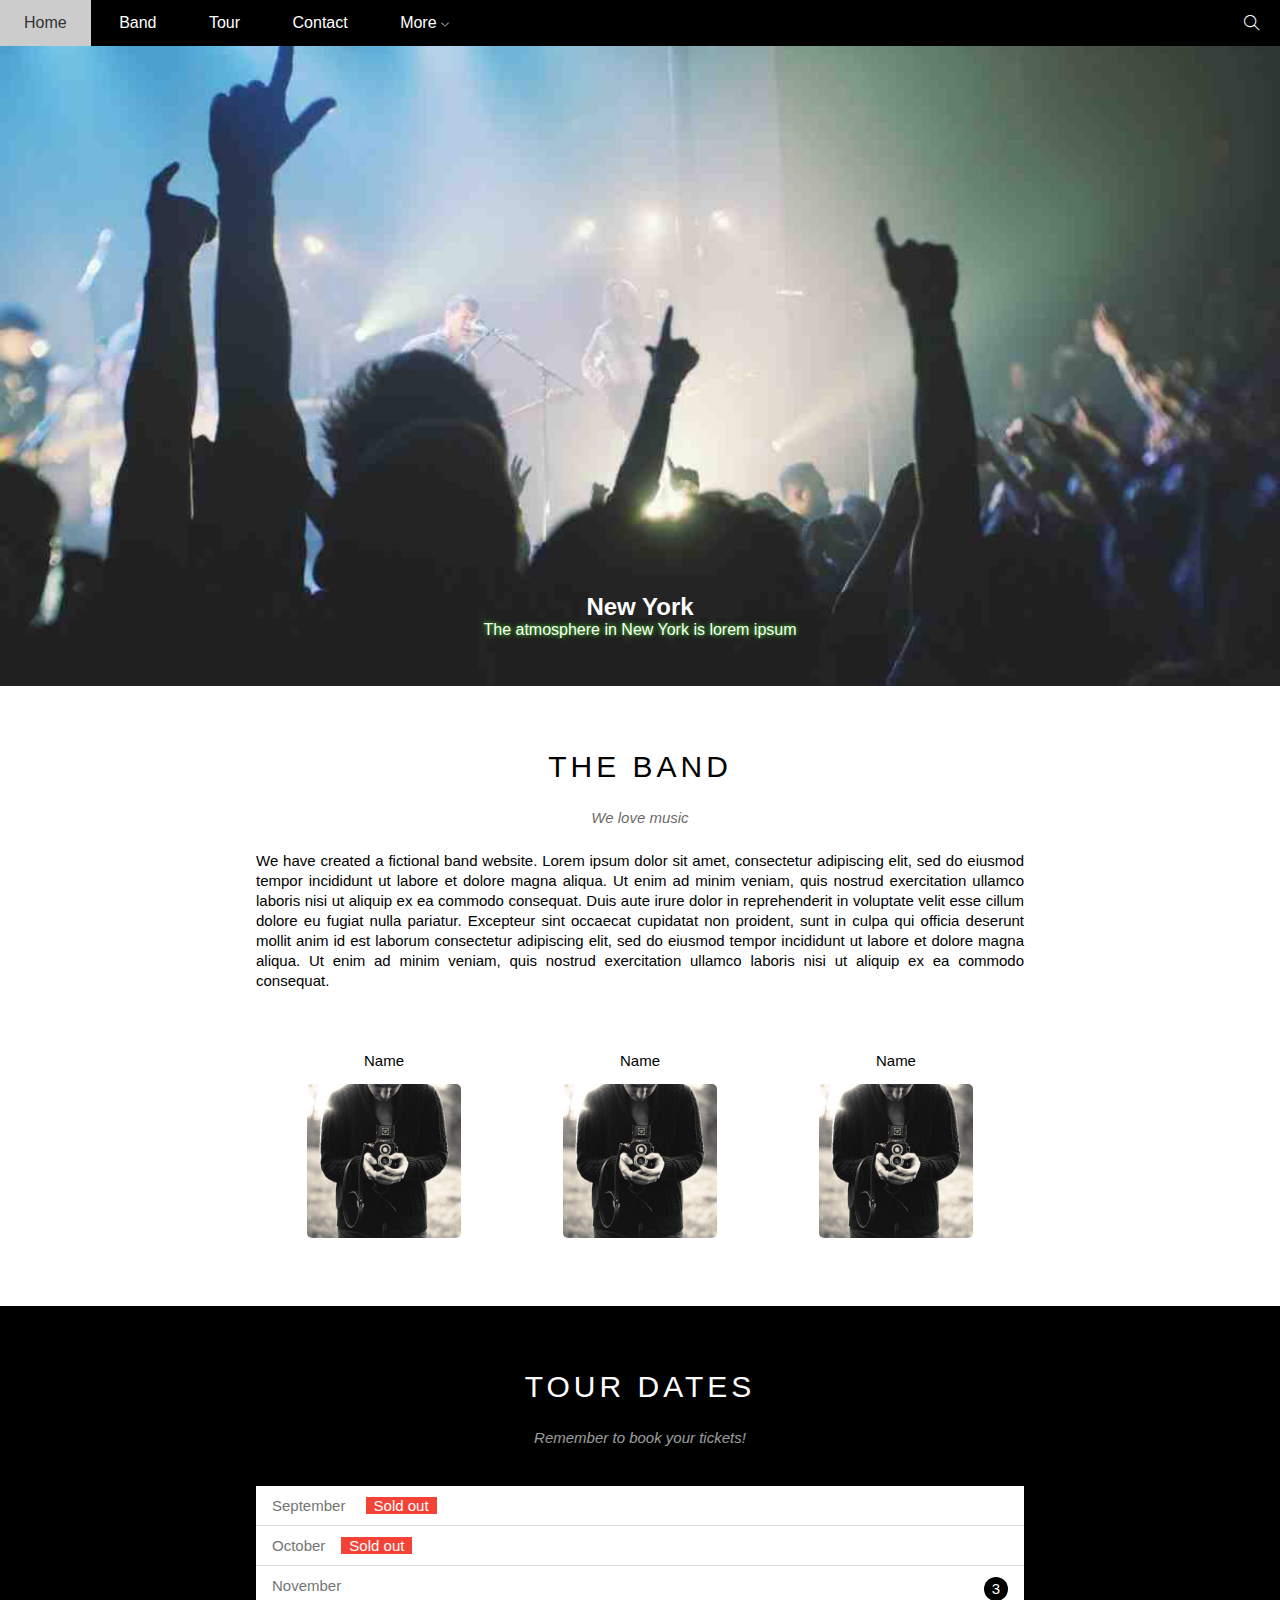
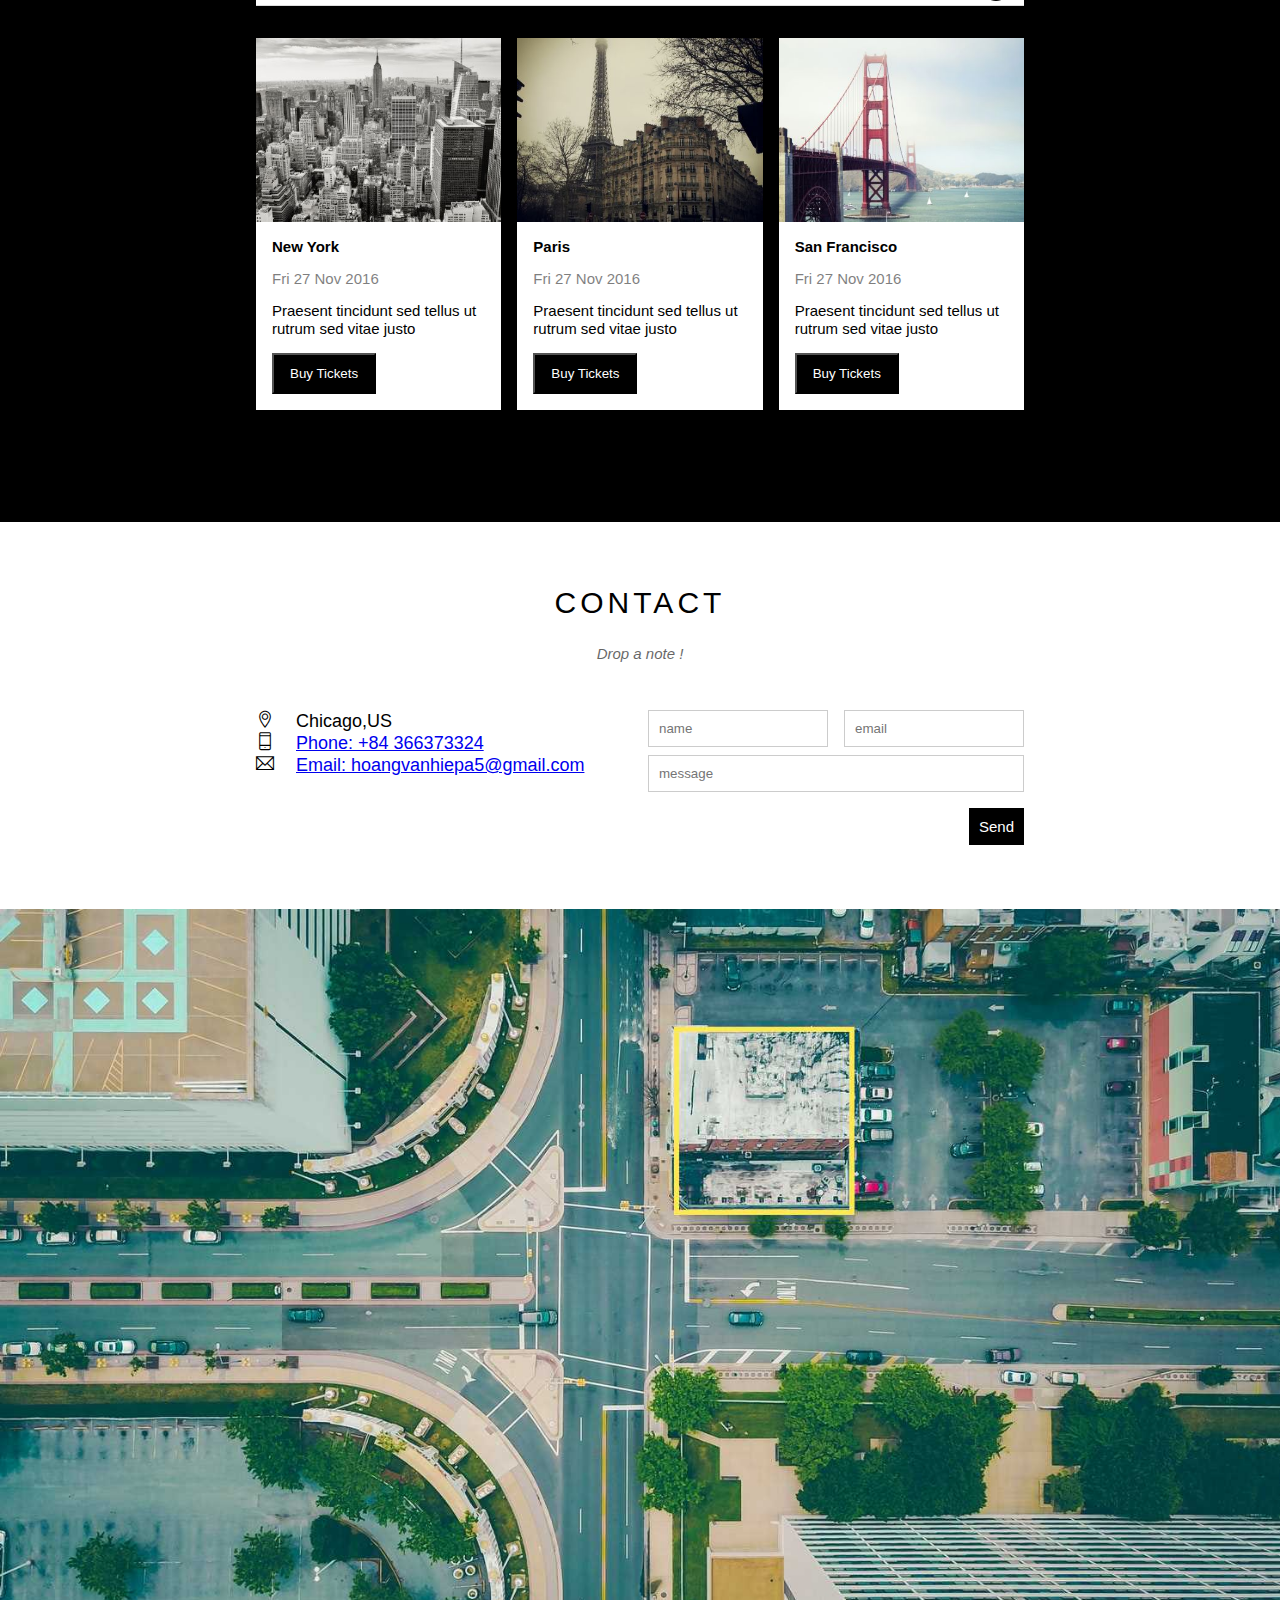
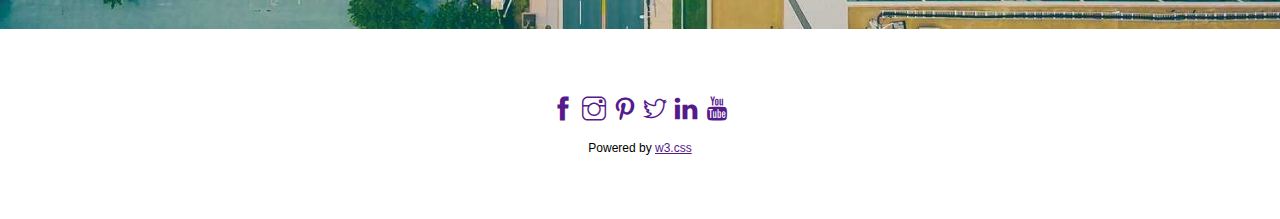
<file: index.html>
<!DOCTYPE html>
<html lang="en">
<head>
    <meta charset="UTF-8">
    <meta http-equiv="X-UA-Compatible" content="IE=edge">
    <meta name="viewport" content="width=device-width, initial-scale=1.0">
    <title>The Band</title>
    <link rel="stylesheet" href="assets/css/style.css">
    <link rel="stylesheet" href="assets/font/themify-icons/themify-icons.css">
    <link rel="icon" href="https://media.flaticon.com/dist/min/img/favicon.ico" type="image/x-icon" />
</head>
<body>
    <div id="main">
    
        <div id="header">
            <!-- Nav -->
            <ul id="nav">
                <li><a href="#">Home</a></li>
                <li><a href="#band">Band</a></li>
                <li><a href="#tour">Tour</a></li>
                <li><a href="#contact">Contact</a></li>
                <li>
                    <a href="#">
                        More
                        <i class="nav-arrow-down ti-angle-down"></i>

                    </a>
                    <ul class="subnav">
                        <li><a href="#">Merchandise</a></li>
                        <li><a href="#">Extras</a></li>
                        <li><a href="#">Media</a></li>
                    </ul>
                </li>
            </ul>
            <!-- End Nav -->
           
            <div class="search-btn">
                <i class="search-icon ti-search"></i>
            </div>
            <!-- Mobile menu -->
            <div id="mobile-menu" class="mobile-menu-btn">
                <i class="ti-menu"></i>
            </div>
           

        </div>

        <div id="slider">
            <div class="text-contain">
                <h2 class="text-heading">New York</h2>
                <p class="text-description">The atmosphere in New York is lorem ipsum</p>
                
            </div>
            

        </div>

        <div id="content" >
            <!-- About section -->
            <div class="content-section" id="band">
                <h2 class="section-heading">THE BAND</h2>
                <P class="section-sub-heading">We love music</P>
                <p class="about-text">We have created a fictional band website. Lorem ipsum dolor sit amet, consectetur adipiscing elit, sed do eiusmod tempor incididunt ut labore et dolore magna aliqua. Ut enim ad minim veniam, quis nostrud exercitation ullamco laboris nisi ut aliquip
                    ex ea commodo consequat. Duis aute irure dolor in reprehenderit in voluptate velit esse cillum dolore eu fugiat nulla pariatur. Excepteur sint occaecat cupidatat non proident, sunt in culpa qui officia deserunt mollit anim id est laborum consectetur
                    adipiscing elit, sed do eiusmod tempor incididunt ut labore et dolore magna aliqua. Ut enim ad minim veniam, quis nostrud exercitation ullamco laboris nisi ut aliquip ex ea commodo consequat.
                </p>
                <div class="member-list">
                    <div class="s-col-full col col-third text-center mt-32">
                        <p class="member-name">Name</p>
                        <img src="assets/img/member.jpg" alt="" class="member-img">
                    </div>
                    <div class="s-col-full col col-third text-center mt-32">
                        <p class="member-name">Name</p>
                        <img src="assets/img/member.jpg" alt="" class="member-img">
                    </div>
                    <div class="s-col-full col col-third text-center mt-32">
                        <p class="member-name">Name</p>
                        <img src="assets/img/member.jpg" alt="" class="member-img">
                    </div>  
                    <div class="clear"></div>
                </div>
            </div>
            <!-- Tour section -->
            <div class="tour-section" id="tour">
                <div class="content-section">
                    <h2 class="section-heading text-white">TOUR DATES</h2>
                    <P class="section-sub-heading text-white">Remember to book your tickets!</P>
                    <!-- Ticket -->
                    <ul class="tickets-list">
                        <li >September <span class="sold-out text-white">Sold out</span></li>
                        <li >October<span class="sold-out text-white">Sold out</span></li>
                        <li>November <span class="quantity">3</span></li>
                    </ul>
                    <!-- Places -->
                    <div class="row places-list">
                        <div class="col-third col mt-16 s-col-full">
                            <img src="assets/img/ny.jpg" alt="" class="place-img"> 
                            <div class="place-body">
                                <h3 class="place-heading">New York</h3>
                                <p class="place-time">Fri 27 Nov 2016</p>
                                <p class="place-description">Praesent tincidunt sed tellus ut rutrum sed vitae justo</p>
                                <button class="place-but-btn js-buy-ticket s-full-width">Buy Tickets</button>
                            </div>
                        </div>
                        <div class="col-third col mt-16 s-col-full">
                            <img src="assets/img/paris.jpg" alt="" class="place-img">
                            <div class="place-body">
                                <h3 class="place-heading">Paris</h3>
                                <p class="place-time">Fri 27 Nov 2016</p>
                                <p class="place-description">Praesent tincidunt sed tellus ut rutrum sed vitae justo</p>
                                <button class="place-but-btn js-buy-ticket s-full-width">Buy Tickets</button>
                            </div>
                        </div>
                        <div class="col-third col mt-16 s-col-full">
                            <img src="assets/img/sanfran.jpg" alt="" class="place-img">
                            <div class="place-body">
                                <h3 class="place-heading">San Francisco</h3>
                                <p class="place-time">Fri 27 Nov 2016</p>
                                <p class="place-description">Praesent tincidunt sed tellus ut rutrum sed vitae justo</p>
                                <button class="place-but-btn js-buy-ticket s-full-width">Buy Tickets</button>
                            </div>
                        </div>
                        <div class="clear"></div>
                    </div>
                    
                   
                </div>

            </div>
            <!-- Contact -->
            <div class="content-section" id="contact">
                <h2 class="section-heading">CONTACT</h2>
                <P class="section-sub-heading">Drop a note !</P>
                <div>
                    <div class="row contact-content">
                        <div class="col col-half contact-info s-col-full">
                            <p><i class="ti-location-pin"></i>Chicago,US</p>
                            <p><i class="ti-mobile"></i><a href="tel:+84 366373324">Phone: +84 366373324</a></p>
                            <p><i class="ti-email"></i><a href="mailto:hoangvanhiepa5@gmail.com">Email: hoangvanhiepa5@gmail.com</a></p>
                        </div>
                        <div class="col col-half contact-form s-col-full">
                            <form action="">
                                <div class="row ">
                                    <div class="col col-half s-col-full">
                                        <input type="text" class="form-control" placeholder="name" required>
                                    </div>
                                    <div class="col col-half s-col-full s-mt-8">
                                        <input type="email" class="form-control" placeholder="email" required>
                                    </div>
                                    <div class="clear"></div>
                                </div>
                                <div class="row mt-8">
                                    <div class="col col-full">
                                        <input type="text" class="form-control" placeholder="message" required>
                                    </div>
                                    <div class="clear"></div>
                                </div>
                                
                                <input type="submit" value="Send" class="form-submit-btn s-full-width mt-16" required>
                                <div class="clear"></div>
                            </form>
                            
                        </div>
                        <div class="clear"></div>
                    </div>

                </div>
            </div>
            <!-- map section-->
            <div class="map" >
                <img src="assets/img/map.jpg" alt="">
            </div>
            <!--  -->
       

        </div>

        <div id="footer">
            <div class="social-list">
                <a href=""><i class="ti-facebook"></i></a>
                <a href=""><i class="ti-instagram"></i></a>
                <a href=""><i class="ti-pinterest"></i></a>
                <a href=""><i class="ti-twitter"></i></a>
                <a href=""><i class="ti-linkedin"></i></a>
                <a href=""><i class="ti-youtube"></i></a>
            </div>
            <p class="copy-right">
                Powered by
                <a href="">w3.css</a>
            </p>
            
        </div>
    </div>
    <!-- GDien Buy Tickets -->
    <div class="modal js-modal">
        <div class="modal-container">
            <div class="modal-close">
                <i class="ti-close"></i>
            </div>
            <header class="modal-header">
                <i class="modal-heading-icon ti-bag"></i>
                Tickets
            </header>
            <div class="modal-body">
                <label for="ticket-quantity">
                    <i class="ti-shopping-cart"></i>
                    Tickets, $15 per person
                </label>
                <input id="ticket-quantity" type="text" class="modal-input" placeholder="How many?">
                <label for="ticket-email">
                    <i class="ti-user"></i>
                     Send to
                </label>
                <input  id="ticket-email" type="text" class="modal-input" placeholder="Enter email">
                <button id="buy-tickets">
                    
                    Pay
                    <i class="ti-check"></i>
                </button>

            </div>
            <footer class="modal-footer">
                <p class="modal-help">Need <a href="">help ?</a></p>
                <div class="clear"></div>
                
            </footer>

        </div>

    </div>
    <script>
        // queryselector all lay tat ca cac class co name
        const buyBtns =document.querySelectorAll('.js-buy-ticket')
        const modal=document.querySelector('.modal');
        const modalContainer=document.querySelector('.modal-container');
        const modalClose=document.querySelector('.modal-close');
        function showBuyTickets(){
            modal.classList.add('open');

        }
        for(const buyBtn of buyBtns){
            buyBtn.addEventListener('click',showBuyTickets)
        }
        function closeBuyTickets(){
            modal.classList.remove('open');
             
                

        }
      
        modalClose.addEventListener('click',closeBuyTickets);
        modal.addEventListener('click',closeBuyTickets);
        modalContainer.addEventListener('click',function(event){
            event.stopPropagation();


        })
        // RESPONSIVE MOBILE

        // đóng mở mobile menu
        var header =document.getElementById('header');
        var  mobileMenu =document.getElementById('mobile-menu');
        var headerHeight=header.clientHeight;
        mobileMenu.onclick=function(){
            var isClose=header.clientHeight === headerHeight;
            if(isClose){
                header.style.height='auto'

            }else{
                header.style.height=null
            }

        }
        // tự động đóng khi chọn menu
        var menuItems=document.querySelectorAll('#nav li a[href*="#"]');
        for (let i = 0; i < menuItems.length; i++) {
           var menuItem=menuItems[i];
         
           
           menuItem.onclick=function(){
            var isParentMenu=this.nextElementSibling &&this.nextElementSibling.classList.contains('subnav');
            if(isParentMenu){
                event.preventDefault();

            }else{
                header.style.height=null
            }
           
           }

            
        }
      


        
    </script>
    
</body>
</html>
</file>
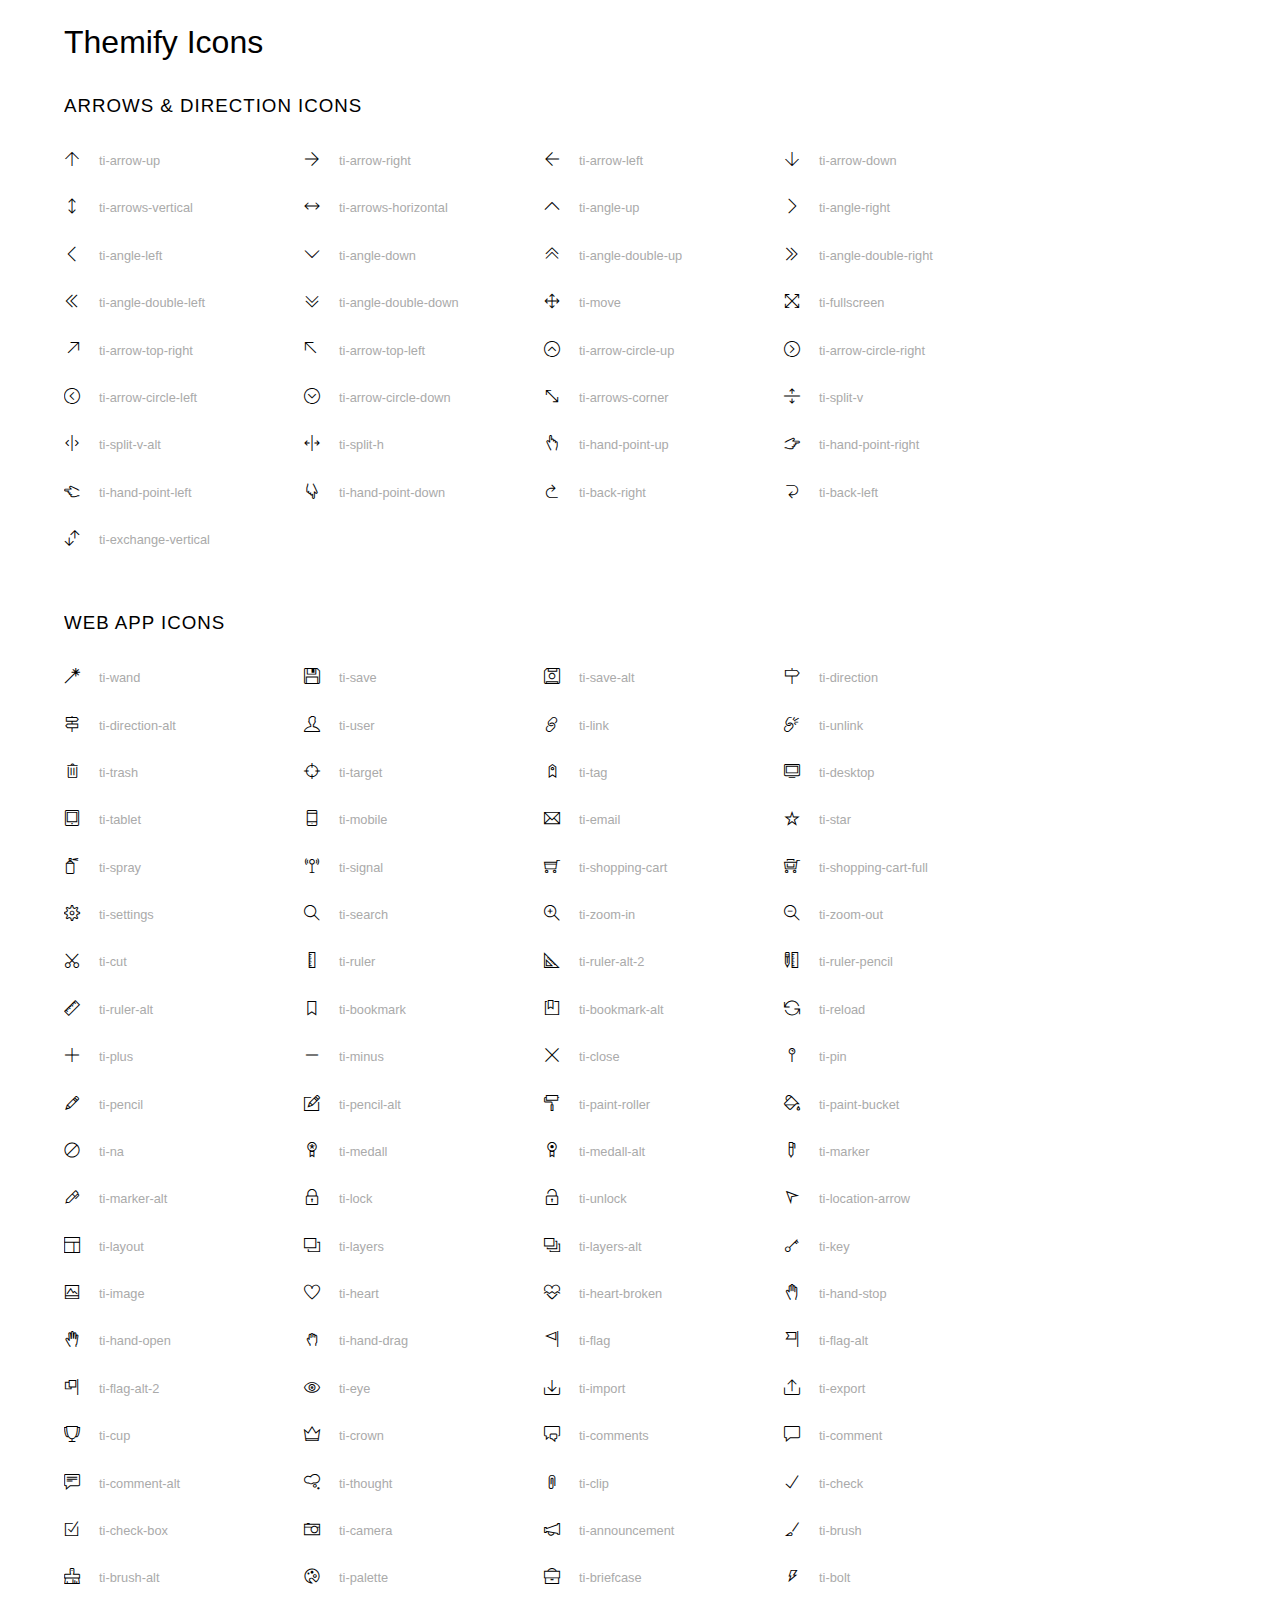
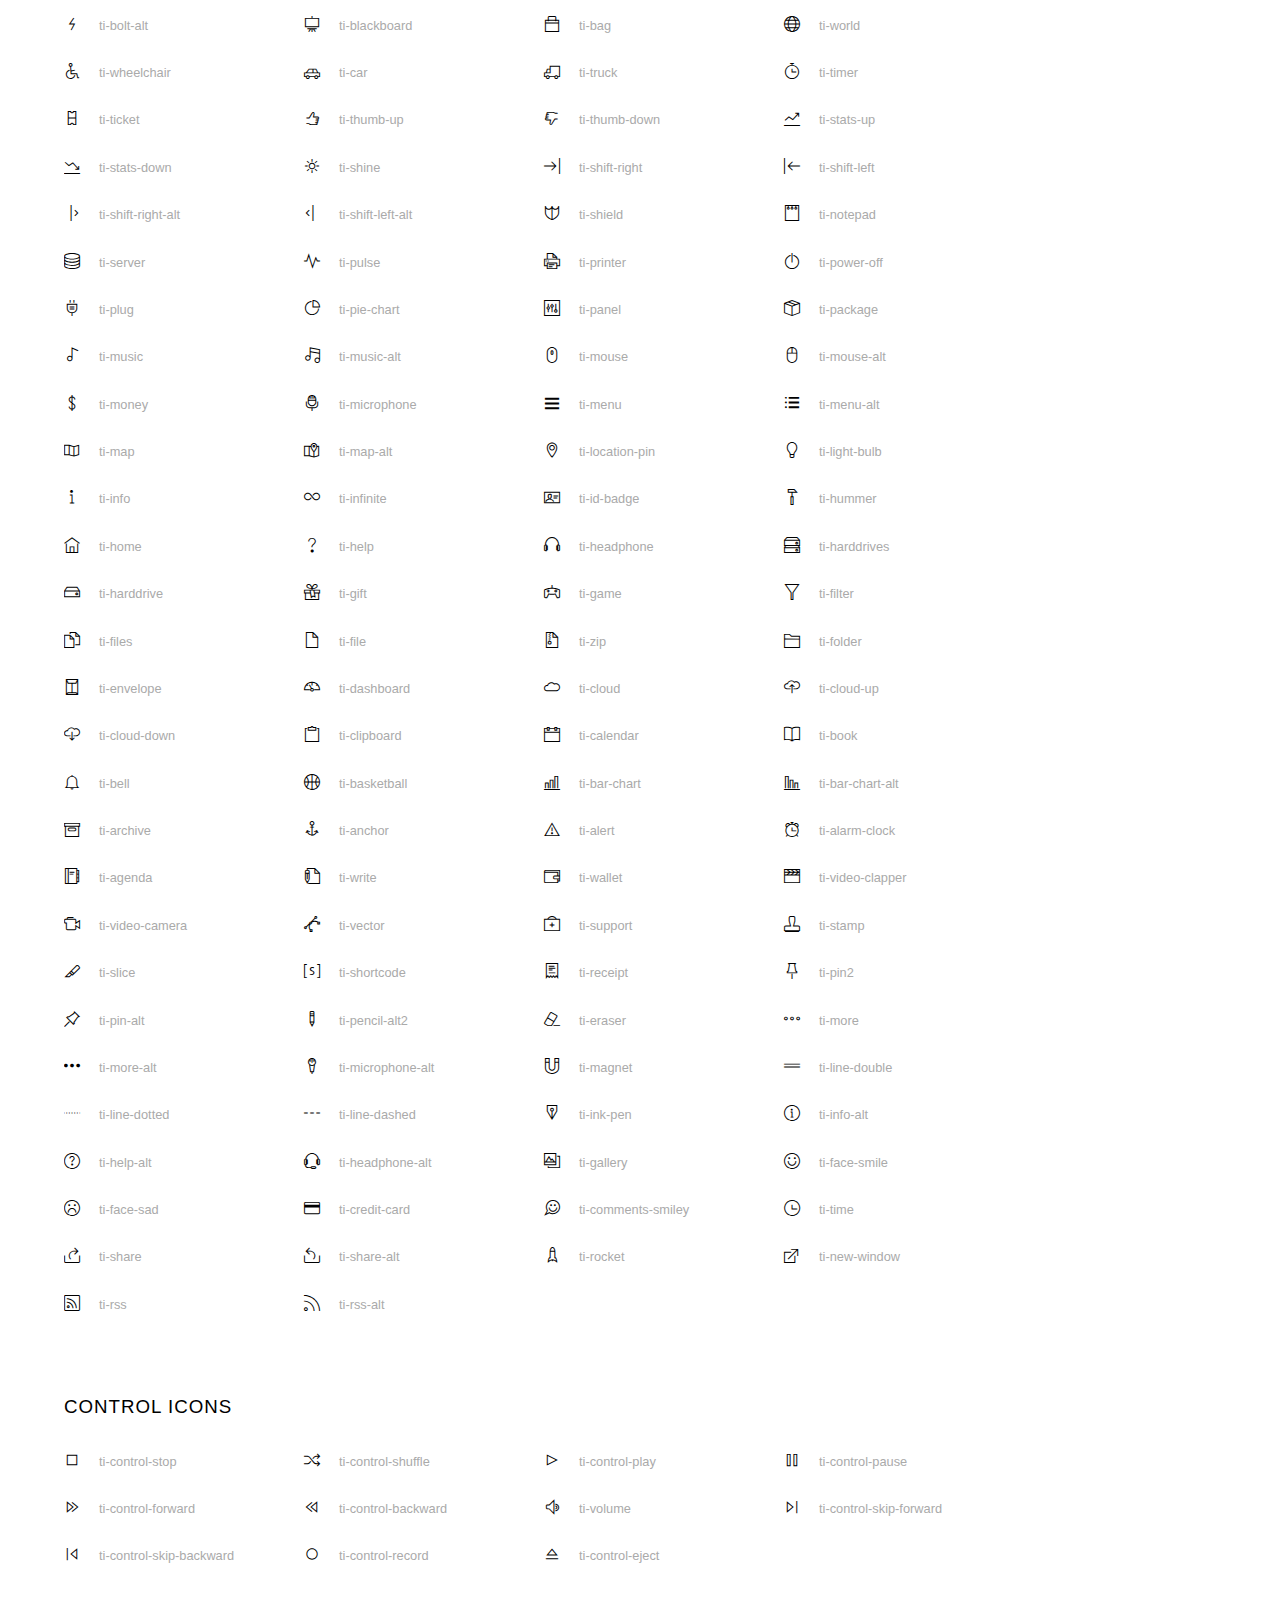
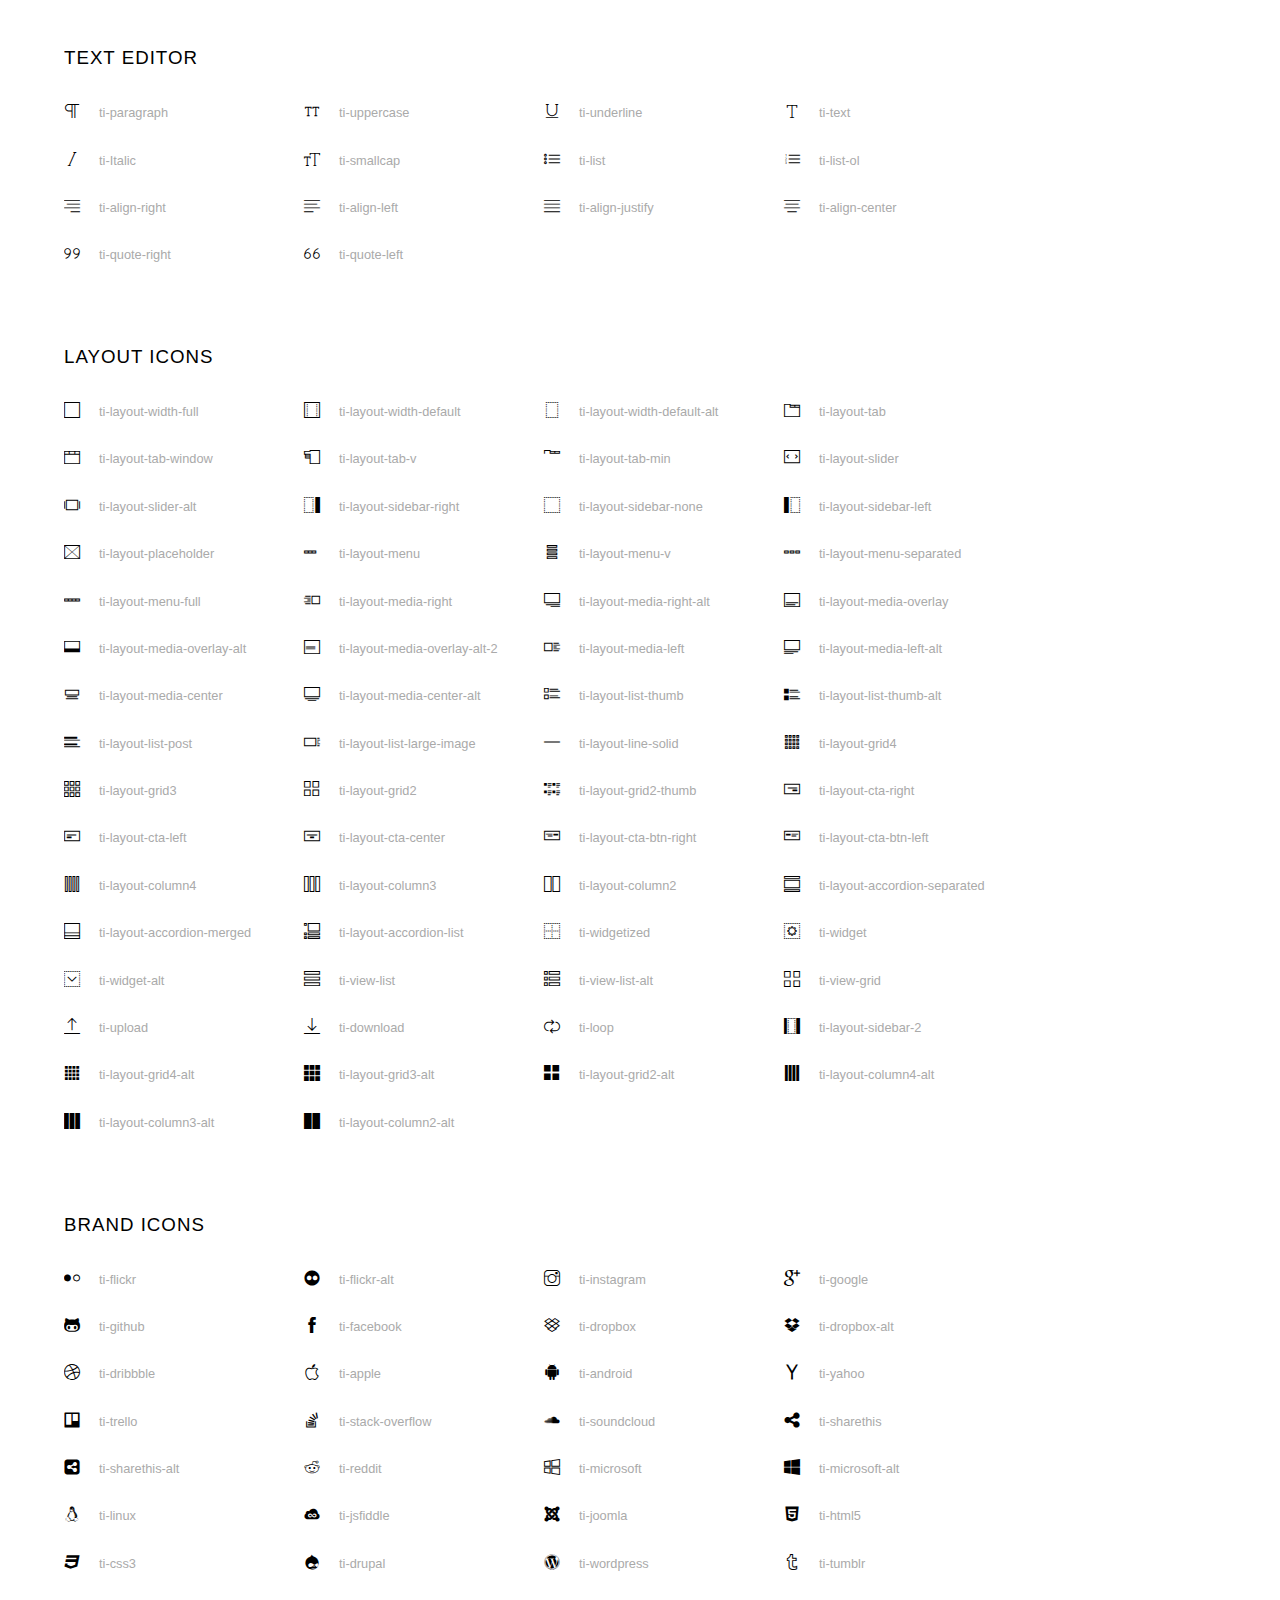
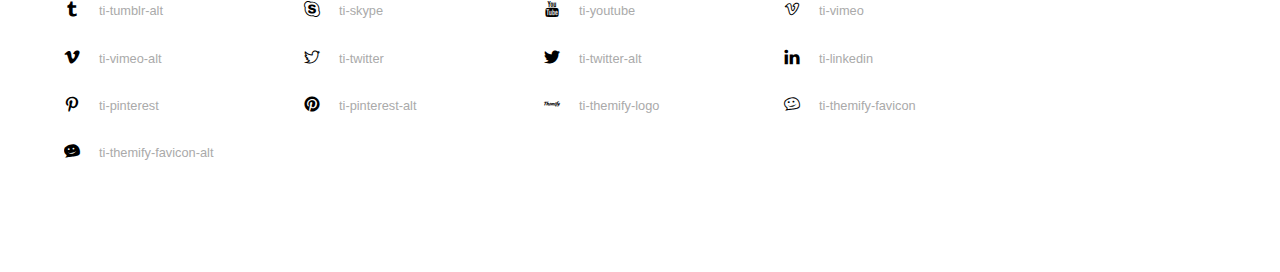
<file: assets/font/themify-icons/index.html>
<!doctype html>
<html>
<head>
	<meta charset="utf-8">
	<title>Themify Icon Font</title>
	<meta name="viewport" content="width=device-width">
	<link rel="stylesheet" href="demo-files/demo.css">
	<link rel="stylesheet" href="themify-icons.css">
	<!--[if lt IE 8]><!-->
	<link rel="stylesheet" href="ie7/ie7.css">
	<!--<![endif]-->
</head>
<body>
	<h1>Themify Icons</h1>

	<div class="icon-section">

		<div class="icon-section">
			<h3>Arrows &amp; Direction Icons </h3>

			<div class="icon-container">
				<span class="ti-arrow-up"></span><span class="icon-name"> ti-arrow-up</span>
			</div>
			<div class="icon-container">
				<span class="ti-arrow-right"></span><span class="icon-name"> ti-arrow-right</span>
			</div>
			<div class="icon-container">
				<span class="ti-arrow-left"></span><span class="icon-name"> ti-arrow-left</span>
			</div>
			<div class="icon-container">
				<span class="ti-arrow-down"></span><span class="icon-name"> ti-arrow-down</span>
			</div>
			<div class="icon-container">
				<span class="ti-arrows-vertical"></span><span class="icon-name"> ti-arrows-vertical</span>
			</div>
			<div class="icon-container">
				<span class="ti-arrows-horizontal"></span><span class="icon-name"> ti-arrows-horizontal</span>
			</div>
			<div class="icon-container">
				<span class="ti-angle-up"></span><span class="icon-name"> ti-angle-up</span>
			</div>
			<div class="icon-container">
				<span class="ti-angle-right"></span><span class="icon-name"> ti-angle-right</span>
			</div>
			<div class="icon-container">
				<span class="ti-angle-left"></span><span class="icon-name"> ti-angle-left</span>
			</div>
			<div class="icon-container">
				<span class="ti-angle-down"></span><span class="icon-name"> ti-angle-down</span>
			</div>	
			<div class="icon-container">
				<span class="ti-angle-double-up"></span><span class="icon-name"> ti-angle-double-up</span>
			</div>
			<div class="icon-container">
				<span class="ti-angle-double-right"></span><span class="icon-name"> ti-angle-double-right</span>
			</div>
			<div class="icon-container">
				<span class="ti-angle-double-left"></span><span class="icon-name"> ti-angle-double-left</span>
			</div>
			<div class="icon-container">
				<span class="ti-angle-double-down"></span><span class="icon-name"> ti-angle-double-down</span>
			</div>					
			<div class="icon-container">
				<span class="ti-move"></span><span class="icon-name"> ti-move</span>
			</div>
			<div class="icon-container">
				<span class="ti-fullscreen"></span><span class="icon-name"> ti-fullscreen</span>
			</div>
			<div class="icon-container">
				<span class="ti-arrow-top-right"></span><span class="icon-name"> ti-arrow-top-right</span>
			</div>
			<div class="icon-container">
				<span class="ti-arrow-top-left"></span><span class="icon-name"> ti-arrow-top-left</span>
			</div>
			<div class="icon-container">
				<span class="ti-arrow-circle-up"></span><span class="icon-name"> ti-arrow-circle-up</span>
			</div>
			<div class="icon-container">
				<span class="ti-arrow-circle-right"></span><span class="icon-name"> ti-arrow-circle-right</span>
			</div>
			<div class="icon-container">
				<span class="ti-arrow-circle-left"></span><span class="icon-name"> ti-arrow-circle-left</span>
			</div>
			<div class="icon-container">
				<span class="ti-arrow-circle-down"></span><span class="icon-name"> ti-arrow-circle-down</span>
			</div>
			<div class="icon-container">
				<span class="ti-arrows-corner"></span><span class="icon-name"> ti-arrows-corner</span>
			</div>
			<div class="icon-container">
				<span class="ti-split-v"></span><span class="icon-name"> ti-split-v</span>
			</div>

			<div class="icon-container">
				<span class="ti-split-v-alt"></span><span class="icon-name"> ti-split-v-alt</span>
			</div>
			<div class="icon-container">
				<span class="ti-split-h"></span><span class="icon-name"> ti-split-h</span>
			</div>
			<div class="icon-container">
				<span class="ti-hand-point-up"></span><span class="icon-name"> ti-hand-point-up</span>
			</div>
			<div class="icon-container">
				<span class="ti-hand-point-right"></span><span class="icon-name"> ti-hand-point-right</span>
			</div>
			<div class="icon-container">
				<span class="ti-hand-point-left"></span><span class="icon-name"> ti-hand-point-left</span>
			</div>
			<div class="icon-container">
				<span class="ti-hand-point-down"></span><span class="icon-name"> ti-hand-point-down</span>
			</div>
			<div class="icon-container">
				<span class="ti-back-right"></span><span class="icon-name"> ti-back-right</span>
			</div>
			<div class="icon-container">
				<span class="ti-back-left"></span><span class="icon-name"> ti-back-left</span>
			</div>
			<div class="icon-container">
				<span class="ti-exchange-vertical"></span><span class="icon-name"> ti-exchange-vertical</span>
			</div>

		</div> <!-- Arrows Icons -->



		<h3>Web App Icons</h3>
		
		<div class="icon-section">

			<div class="icon-container">
				<span class="ti-wand"></span><span class="icon-name"> ti-wand</span>
			</div>
			<div class="icon-container">
				<span class="ti-save"></span><span class="icon-name"> ti-save</span>
			</div>
			<div class="icon-container">
				<span class="ti-save-alt"></span><span class="icon-name"> ti-save-alt</span>
			</div>

			<div class="icon-container">
				<span class="ti-direction"></span><span class="icon-name"> ti-direction</span>
			</div>
			<div class="icon-container">
				<span class="ti-direction-alt"></span><span class="icon-name"> ti-direction-alt</span>
			</div>
			<div class="icon-container">
				<span class="ti-user"></span><span class="icon-name"> ti-user</span>
			</div>
			<div class="icon-container">
				<span class="ti-link"></span><span class="icon-name"> ti-link</span>
			</div>
			<div class="icon-container">
				<span class="ti-unlink"></span><span class="icon-name"> ti-unlink</span>
			</div>
			<div class="icon-container">
				<span class="ti-trash"></span><span class="icon-name"> ti-trash</span>
			</div>
			<div class="icon-container">
				<span class="ti-target"></span><span class="icon-name"> ti-target</span>
			</div>
			<div class="icon-container">
				<span class="ti-tag"></span><span class="icon-name"> ti-tag</span>
			</div>
			<div class="icon-container">
				<span class="ti-desktop"></span><span class="icon-name"> ti-desktop</span>
			</div>
			<div class="icon-container">
				<span class="ti-tablet"></span><span class="icon-name"> ti-tablet</span>
			</div>
			<div class="icon-container">
				<span class="ti-mobile"></span><span class="icon-name"> ti-mobile</span>
			</div>
			<div class="icon-container">
				<span class="ti-email"></span><span class="icon-name"> ti-email</span>
			</div>	
			<div class="icon-container">
				<span class="ti-star"></span><span class="icon-name"> ti-star</span>
			</div>
			<div class="icon-container">
				<span class="ti-spray"></span><span class="icon-name"> ti-spray</span>
			</div>
			<div class="icon-container">
				<span class="ti-signal"></span><span class="icon-name"> ti-signal</span>
			</div>
			<div class="icon-container">
				<span class="ti-shopping-cart"></span><span class="icon-name"> ti-shopping-cart</span>
			</div>
			<div class="icon-container">
				<span class="ti-shopping-cart-full"></span><span class="icon-name"> ti-shopping-cart-full</span>
			</div>
			<div class="icon-container">
				<span class="ti-settings"></span><span class="icon-name"> ti-settings</span>
			</div>
			<div class="icon-container">
				<span class="ti-search"></span><span class="icon-name"> ti-search</span>
			</div>
			<div class="icon-container">
				<span class="ti-zoom-in"></span><span class="icon-name"> ti-zoom-in</span>
			</div>
			<div class="icon-container">
				<span class="ti-zoom-out"></span><span class="icon-name"> ti-zoom-out</span>
			</div>
			<div class="icon-container">
				<span class="ti-cut"></span><span class="icon-name"> ti-cut</span>
			</div>
			<div class="icon-container">
				<span class="ti-ruler"></span><span class="icon-name"> ti-ruler</span>
			</div>
			<div class="icon-container">
				<span class="ti-ruler-alt-2"></span><span class="icon-name"> ti-ruler-alt-2</span>
			</div>			
			<div class="icon-container">
				<span class="ti-ruler-pencil"></span><span class="icon-name"> ti-ruler-pencil</span>
			</div>
			<div class="icon-container">
				<span class="ti-ruler-alt"></span><span class="icon-name"> ti-ruler-alt</span>
			</div>
			<div class="icon-container">
				<span class="ti-bookmark"></span><span class="icon-name"> ti-bookmark</span>
			</div>
			<div class="icon-container">
				<span class="ti-bookmark-alt"></span><span class="icon-name"> ti-bookmark-alt</span>
			</div>
			<div class="icon-container">
				<span class="ti-reload"></span><span class="icon-name"> ti-reload</span>
			</div>
			<div class="icon-container">
				<span class="ti-plus"></span><span class="icon-name"> ti-plus</span>
			</div>
			<div class="icon-container">
				<span class="ti-minus"></span><span class="icon-name"> ti-minus</span>
			</div>
			<div class="icon-container">
				<span class="ti-close"></span><span class="icon-name"> ti-close</span>
			</div>			
			<div class="icon-container">
				<span class="ti-pin"></span><span class="icon-name"> ti-pin</span>
			</div>
			<div class="icon-container">
				<span class="ti-pencil"></span><span class="icon-name"> ti-pencil</span>
			</div>
					
		  	<div class="icon-container">
				<span class="ti-pencil-alt"></span><span class="icon-name"> ti-pencil-alt</span>
			</div>
			<div class="icon-container">
				<span class="ti-paint-roller"></span><span class="icon-name"> ti-paint-roller</span>
			</div>
			<div class="icon-container">
				<span class="ti-paint-bucket"></span><span class="icon-name"> ti-paint-bucket</span>
			</div>
			<div class="icon-container">
				<span class="ti-na"></span><span class="icon-name"> ti-na</span>
			</div>
			<div class="icon-container">
				<span class="ti-medall"></span><span class="icon-name"> ti-medall</span>
			</div>
			<div class="icon-container">
				<span class="ti-medall-alt"></span><span class="icon-name"> ti-medall-alt</span>
			</div>
			<div class="icon-container">
				<span class="ti-marker"></span><span class="icon-name"> ti-marker</span>
			</div>
			<div class="icon-container">
				<span class="ti-marker-alt"></span><span class="icon-name"> ti-marker-alt</span>
			</div>

			<div class="icon-container">
				<span class="ti-lock"></span><span class="icon-name"> ti-lock</span>
			</div>
			<div class="icon-container">
				<span class="ti-unlock"></span><span class="icon-name"> ti-unlock</span>
			</div>
			<div class="icon-container">
				<span class="ti-location-arrow"></span><span class="icon-name"> ti-location-arrow</span>
			</div>
			<div class="icon-container">
				<span class="ti-layout"></span><span class="icon-name"> ti-layout</span>
			</div>
			<div class="icon-container">
				<span class="ti-layers"></span><span class="icon-name"> ti-layers</span>
			</div>
			<div class="icon-container">
				<span class="ti-layers-alt"></span><span class="icon-name"> ti-layers-alt</span>
			</div>
			<div class="icon-container">
				<span class="ti-key"></span><span class="icon-name"> ti-key</span>
			</div>
			<div class="icon-container">
				<span class="ti-image"></span><span class="icon-name"> ti-image</span>
			</div>
			<div class="icon-container">
				<span class="ti-heart"></span><span class="icon-name"> ti-heart</span>
			</div>
			<div class="icon-container">
				<span class="ti-heart-broken"></span><span class="icon-name"> ti-heart-broken</span>
			</div>
			<div class="icon-container">
				<span class="ti-hand-stop"></span><span class="icon-name"> ti-hand-stop</span>
			</div>
			<div class="icon-container">
				<span class="ti-hand-open"></span><span class="icon-name"> ti-hand-open</span>
			</div>
			<div class="icon-container">
				<span class="ti-hand-drag"></span><span class="icon-name"> ti-hand-drag</span>
			</div>
			<div class="icon-container">
				<span class="ti-flag"></span><span class="icon-name"> ti-flag</span>
			</div>
			<div class="icon-container">
				<span class="ti-flag-alt"></span><span class="icon-name"> ti-flag-alt</span>
			</div>
			<div class="icon-container">
				<span class="ti-flag-alt-2"></span><span class="icon-name"> ti-flag-alt-2</span>
			</div>
			<div class="icon-container">
				<span class="ti-eye"></span><span class="icon-name"> ti-eye</span>
			</div>
			<div class="icon-container">
				<span class="ti-import"></span><span class="icon-name"> ti-import</span>
			</div>			
			<div class="icon-container">
				<span class="ti-export"></span><span class="icon-name"> ti-export</span>
			</div>
			<div class="icon-container">
				<span class="ti-cup"></span><span class="icon-name"> ti-cup</span>
			</div>
			<div class="icon-container">
				<span class="ti-crown"></span><span class="icon-name"> ti-crown</span>
			</div>
			<div class="icon-container">
				<span class="ti-comments"></span><span class="icon-name"> ti-comments</span>
			</div>
			<div class="icon-container">
				<span class="ti-comment"></span><span class="icon-name"> ti-comment</span>
			</div>
			<div class="icon-container">
				<span class="ti-comment-alt"></span><span class="icon-name"> ti-comment-alt</span>
			</div>
			<div class="icon-container">
				<span class="ti-thought"></span><span class="icon-name"> ti-thought</span>
			</div>			
			<div class="icon-container">
				<span class="ti-clip"></span><span class="icon-name"> ti-clip</span>
			</div>

			<div class="icon-container">
				<span class="ti-check"></span><span class="icon-name"> ti-check</span>
			</div>
			<div class="icon-container">
				<span class="ti-check-box"></span><span class="icon-name"> ti-check-box</span>
			</div>
			<div class="icon-container">
				<span class="ti-camera"></span><span class="icon-name"> ti-camera</span>
			</div>
			<div class="icon-container">
				<span class="ti-announcement"></span><span class="icon-name"> ti-announcement</span>
			</div>
			<div class="icon-container">
				<span class="ti-brush"></span><span class="icon-name"> ti-brush</span>
			</div>
			<div class="icon-container">
				<span class="ti-brush-alt"></span><span class="icon-name"> ti-brush-alt</span>
			</div>
			<div class="icon-container">
				<span class="ti-palette"></span><span class="icon-name"> ti-palette</span>
			</div>			
			<div class="icon-container">
				<span class="ti-briefcase"></span><span class="icon-name"> ti-briefcase</span>
			</div>
			<div class="icon-container">
				<span class="ti-bolt"></span><span class="icon-name"> ti-bolt</span>
			</div>
			<div class="icon-container">
				<span class="ti-bolt-alt"></span><span class="icon-name"> ti-bolt-alt</span>
			</div>
			<div class="icon-container">
				<span class="ti-blackboard"></span><span class="icon-name"> ti-blackboard</span>
			</div>
			<div class="icon-container">
				<span class="ti-bag"></span><span class="icon-name"> ti-bag</span>
			</div>
			<div class="icon-container">
				<span class="ti-world"></span><span class="icon-name"> ti-world</span>
			</div>
			<div class="icon-container">
				<span class="ti-wheelchair"></span><span class="icon-name"> ti-wheelchair</span>
			</div>
			<div class="icon-container">
				<span class="ti-car"></span><span class="icon-name"> ti-car</span>
			</div>
			<div class="icon-container">
				<span class="ti-truck"></span><span class="icon-name"> ti-truck</span>
			</div>
			<div class="icon-container">
				<span class="ti-timer"></span><span class="icon-name"> ti-timer</span>
			</div>
			<div class="icon-container">
				<span class="ti-ticket"></span><span class="icon-name"> ti-ticket</span>
			</div>
			<div class="icon-container">
				<span class="ti-thumb-up"></span><span class="icon-name"> ti-thumb-up</span>
			</div>
			<div class="icon-container">
				<span class="ti-thumb-down"></span><span class="icon-name"> ti-thumb-down</span>
			</div>

			<div class="icon-container">
				<span class="ti-stats-up"></span><span class="icon-name"> ti-stats-up</span>
			</div>
			<div class="icon-container">
				<span class="ti-stats-down"></span><span class="icon-name"> ti-stats-down</span>
			</div>
			<div class="icon-container">
				<span class="ti-shine"></span><span class="icon-name"> ti-shine</span>
			</div>
			<div class="icon-container">
				<span class="ti-shift-right"></span><span class="icon-name"> ti-shift-right</span>
			</div>
			<div class="icon-container">
				<span class="ti-shift-left"></span><span class="icon-name"> ti-shift-left</span>
			</div>

			<div class="icon-container">
				<span class="ti-shift-right-alt"></span><span class="icon-name"> ti-shift-right-alt</span>
			</div>
			<div class="icon-container">
				<span class="ti-shift-left-alt"></span><span class="icon-name"> ti-shift-left-alt</span>
			</div>
			<div class="icon-container">
				<span class="ti-shield"></span><span class="icon-name"> ti-shield</span>
			</div>
			<div class="icon-container">
				<span class="ti-notepad"></span><span class="icon-name"> ti-notepad</span>
			</div>
			<div class="icon-container">
				<span class="ti-server"></span><span class="icon-name"> ti-server</span>
			</div>

			<div class="icon-container">
				<span class="ti-pulse"></span><span class="icon-name"> ti-pulse</span>
			</div>
			<div class="icon-container">
				<span class="ti-printer"></span><span class="icon-name"> ti-printer</span>
			</div>
			<div class="icon-container">
				<span class="ti-power-off"></span><span class="icon-name"> ti-power-off</span>
			</div>
			<div class="icon-container">
				<span class="ti-plug"></span><span class="icon-name"> ti-plug</span>
			</div>
			<div class="icon-container">
				<span class="ti-pie-chart"></span><span class="icon-name"> ti-pie-chart</span>
			</div>

			<div class="icon-container">
				<span class="ti-panel"></span><span class="icon-name"> ti-panel</span>
			</div>
			<div class="icon-container">
				<span class="ti-package"></span><span class="icon-name"> ti-package</span>
			</div>
			<div class="icon-container">
				<span class="ti-music"></span><span class="icon-name"> ti-music</span>
			</div>
			<div class="icon-container">
				<span class="ti-music-alt"></span><span class="icon-name"> ti-music-alt</span>
			</div>
			<div class="icon-container">
				<span class="ti-mouse"></span><span class="icon-name"> ti-mouse</span>
			</div>
			<div class="icon-container">
				<span class="ti-mouse-alt"></span><span class="icon-name"> ti-mouse-alt</span>
			</div>
			<div class="icon-container">
				<span class="ti-money"></span><span class="icon-name"> ti-money</span>
			</div>
			<div class="icon-container">
				<span class="ti-microphone"></span><span class="icon-name"> ti-microphone</span>
			</div>
			<div class="icon-container">
				<span class="ti-menu"></span><span class="icon-name"> ti-menu</span>
			</div>
			<div class="icon-container">
				<span class="ti-menu-alt"></span><span class="icon-name"> ti-menu-alt</span>
			</div>
			<div class="icon-container">
				<span class="ti-map"></span><span class="icon-name"> ti-map</span>
			</div>
			<div class="icon-container">
				<span class="ti-map-alt"></span><span class="icon-name"> ti-map-alt</span>
			</div>

			<div class="icon-container">
				<span class="ti-location-pin"></span><span class="icon-name"> ti-location-pin</span>
			</div>

			<div class="icon-container">
				<span class="ti-light-bulb"></span><span class="icon-name"> ti-light-bulb</span>
			</div>
			<div class="icon-container">
				<span class="ti-info"></span><span class="icon-name"> ti-info</span>
			</div>
			<div class="icon-container">
				<span class="ti-infinite"></span><span class="icon-name"> ti-infinite</span>
			</div>
			<div class="icon-container">
				<span class="ti-id-badge"></span><span class="icon-name"> ti-id-badge</span>
			</div>
			<div class="icon-container">
				<span class="ti-hummer"></span><span class="icon-name"> ti-hummer</span>
			</div>
			<div class="icon-container">
				<span class="ti-home"></span><span class="icon-name"> ti-home</span>
			</div>
			<div class="icon-container">
				<span class="ti-help"></span><span class="icon-name"> ti-help</span>
			</div>
			<div class="icon-container">
				<span class="ti-headphone"></span><span class="icon-name"> ti-headphone</span>
			</div>
			<div class="icon-container">
				<span class="ti-harddrives"></span><span class="icon-name"> ti-harddrives</span>
			</div>
			<div class="icon-container">
				<span class="ti-harddrive"></span><span class="icon-name"> ti-harddrive</span>
			</div>
			<div class="icon-container">
				<span class="ti-gift"></span><span class="icon-name"> ti-gift</span>
			</div>
			<div class="icon-container">
				<span class="ti-game"></span><span class="icon-name"> ti-game</span>
			</div>
			<div class="icon-container">
				<span class="ti-filter"></span><span class="icon-name"> ti-filter</span>
			</div>
			<div class="icon-container">
				<span class="ti-files"></span><span class="icon-name"> ti-files</span>
			</div>
			<div class="icon-container">
				<span class="ti-file"></span><span class="icon-name"> ti-file</span>
			</div>
			<div class="icon-container">
				<span class="ti-zip"></span><span class="icon-name"> ti-zip</span>
			</div>
			<div class="icon-container">
				<span class="ti-folder"></span><span class="icon-name"> ti-folder</span>
			</div>			
			<div class="icon-container">
				<span class="ti-envelope"></span><span class="icon-name"> ti-envelope</span>
			</div>


			<div class="icon-container">
				<span class="ti-dashboard"></span><span class="icon-name"> ti-dashboard</span>
			</div>
			<div class="icon-container">
				<span class="ti-cloud"></span><span class="icon-name"> ti-cloud</span>
			</div>
			<div class="icon-container">
				<span class="ti-cloud-up"></span><span class="icon-name"> ti-cloud-up</span>
			</div>
			<div class="icon-container">
				<span class="ti-cloud-down"></span><span class="icon-name"> ti-cloud-down</span>
			</div>
			<div class="icon-container">
				<span class="ti-clipboard"></span><span class="icon-name"> ti-clipboard</span>
			</div>
			<div class="icon-container">
				<span class="ti-calendar"></span><span class="icon-name"> ti-calendar</span>
			</div>
			<div class="icon-container">
				<span class="ti-book"></span><span class="icon-name"> ti-book</span>
			</div>
			<div class="icon-container">
				<span class="ti-bell"></span><span class="icon-name"> ti-bell</span>
			</div>
			<div class="icon-container">
				<span class="ti-basketball"></span><span class="icon-name"> ti-basketball</span>
			</div>
			<div class="icon-container">
				<span class="ti-bar-chart"></span><span class="icon-name"> ti-bar-chart</span>
			</div>
			<div class="icon-container">
				<span class="ti-bar-chart-alt"></span><span class="icon-name"> ti-bar-chart-alt</span>
			</div>


			<div class="icon-container">
				<span class="ti-archive"></span><span class="icon-name"> ti-archive</span>
			</div>
			<div class="icon-container">
				<span class="ti-anchor"></span><span class="icon-name"> ti-anchor</span>
			</div>

			<div class="icon-container">
				<span class="ti-alert"></span><span class="icon-name"> ti-alert</span>
			</div>
			<div class="icon-container">
				<span class="ti-alarm-clock"></span><span class="icon-name"> ti-alarm-clock</span>
			</div>
			<div class="icon-container">
				<span class="ti-agenda"></span><span class="icon-name"> ti-agenda</span>
			</div>
			<div class="icon-container">
				<span class="ti-write"></span><span class="icon-name"> ti-write</span>
			</div>

			<div class="icon-container">
				<span class="ti-wallet"></span><span class="icon-name"> ti-wallet</span>
			</div>
			<div class="icon-container">
				<span class="ti-video-clapper"></span><span class="icon-name"> ti-video-clapper</span>
			</div>
			<div class="icon-container">
				<span class="ti-video-camera"></span><span class="icon-name"> ti-video-camera</span>
			</div>
			<div class="icon-container">
				<span class="ti-vector"></span><span class="icon-name"> ti-vector</span>
			</div>

			<div class="icon-container">
				<span class="ti-support"></span><span class="icon-name"> ti-support</span>
			</div>
			<div class="icon-container">
				<span class="ti-stamp"></span><span class="icon-name"> ti-stamp</span>
			</div>
			<div class="icon-container">
				<span class="ti-slice"></span><span class="icon-name"> ti-slice</span>
			</div>
			<div class="icon-container">
				<span class="ti-shortcode"></span><span class="icon-name"> ti-shortcode</span>
			</div>
			<div class="icon-container">
				<span class="ti-receipt"></span><span class="icon-name"> ti-receipt</span>
			</div>
			<div class="icon-container">
				<span class="ti-pin2"></span><span class="icon-name"> ti-pin2</span>
			</div>
			<div class="icon-container">
				<span class="ti-pin-alt"></span><span class="icon-name"> ti-pin-alt</span>
			</div>
			<div class="icon-container">
				<span class="ti-pencil-alt2"></span><span class="icon-name"> ti-pencil-alt2</span>
			</div>
			<div class="icon-container">
				<span class="ti-eraser"></span><span class="icon-name"> ti-eraser</span>
			</div>			
			<div class="icon-container">
				<span class="ti-more"></span><span class="icon-name"> ti-more</span>
			</div>
			<div class="icon-container">
				<span class="ti-more-alt"></span><span class="icon-name"> ti-more-alt</span>
			</div>
			<div class="icon-container">
				<span class="ti-microphone-alt"></span><span class="icon-name"> ti-microphone-alt</span>
			</div>
			<div class="icon-container">
				<span class="ti-magnet"></span><span class="icon-name"> ti-magnet</span>
			</div>
			<div class="icon-container">
				<span class="ti-line-double"></span><span class="icon-name"> ti-line-double</span>
			</div>
			<div class="icon-container">
				<span class="ti-line-dotted"></span><span class="icon-name"> ti-line-dotted</span>
			</div>
			<div class="icon-container">
				<span class="ti-line-dashed"></span><span class="icon-name"> ti-line-dashed</span>
			</div>

			<div class="icon-container">
				<span class="ti-ink-pen"></span><span class="icon-name"> ti-ink-pen</span>
			</div>
			<div class="icon-container">
				<span class="ti-info-alt"></span><span class="icon-name"> ti-info-alt</span>
			</div>
			<div class="icon-container">
				<span class="ti-help-alt"></span><span class="icon-name"> ti-help-alt</span>
			</div>
			<div class="icon-container">
				<span class="ti-headphone-alt"></span><span class="icon-name"> ti-headphone-alt</span>
			</div>

			<div class="icon-container">
				<span class="ti-gallery"></span><span class="icon-name"> ti-gallery</span>
			</div>
			<div class="icon-container">
				<span class="ti-face-smile"></span><span class="icon-name"> ti-face-smile</span>
			</div>
			<div class="icon-container">
				<span class="ti-face-sad"></span><span class="icon-name"> ti-face-sad</span>
			</div>
			<div class="icon-container">
				<span class="ti-credit-card"></span><span class="icon-name"> ti-credit-card</span>
			</div>
			<div class="icon-container">
				<span class="ti-comments-smiley"></span><span class="icon-name"> ti-comments-smiley</span>
			</div>
			<div class="icon-container">
				<span class="ti-time"></span><span class="icon-name"> ti-time</span>
			</div>
			<div class="icon-container">
				<span class="ti-share"></span><span class="icon-name"> ti-share</span>
			</div>
			<div class="icon-container">
				<span class="ti-share-alt"></span><span class="icon-name"> ti-share-alt</span>
			</div>
			<div class="icon-container">
				<span class="ti-rocket"></span><span class="icon-name"> ti-rocket</span>
			</div>

			<div class="icon-container">
				<span class="ti-new-window"></span><span class="icon-name"> ti-new-window</span>
			</div>

			<div class="icon-container">
				<span class="ti-rss"></span><span class="icon-name"> ti-rss</span>
			</div>

			<div class="icon-container">
				<span class="ti-rss-alt"></span><span class="icon-name"> ti-rss-alt</span>
			</div>
			
		</div><!-- Web App Icons -->


		<div class="icon-section">
			<h3>Control Icons</h3>
			<div class="icon-container">
				<span class="ti-control-stop"></span><span class="icon-name"> ti-control-stop</span>
			</div>
			<div class="icon-container">
				<span class="ti-control-shuffle"></span><span class="icon-name"> ti-control-shuffle</span>
			</div>
			<div class="icon-container">
				<span class="ti-control-play"></span><span class="icon-name"> ti-control-play</span>
			</div>
			<div class="icon-container">
				<span class="ti-control-pause"></span><span class="icon-name"> ti-control-pause</span>
			</div>
			<div class="icon-container">
				<span class="ti-control-forward"></span><span class="icon-name"> ti-control-forward</span>
			</div>
			<div class="icon-container">
				<span class="ti-control-backward"></span><span class="icon-name"> ti-control-backward</span>
			</div>	
			<div class="icon-container">
				<span class="ti-volume"></span><span class="icon-name"> ti-volume</span>
			</div>
			<div class="icon-container">
				<span class="ti-control-skip-forward"></span><span class="icon-name"> ti-control-skip-forward</span>
			</div>
			<div class="icon-container">
				<span class="ti-control-skip-backward"></span><span class="icon-name"> ti-control-skip-backward</span>
			</div>
			<div class="icon-container">
				<span class="ti-control-record"></span><span class="icon-name"> ti-control-record</span>
			</div>
			<div class="icon-container">
				<span class="ti-control-eject"></span><span class="icon-name"> ti-control-eject</span>
			</div>			
		</div> <!-- Control Icons -->


		<div class="icon-section">
			<h3>Text Editor</h3>

			<div class="icon-container">
				<span class="ti-paragraph"></span><span class="icon-name"> ti-paragraph</span>
			</div>
			<div class="icon-container">
				<span class="ti-uppercase"></span><span class="icon-name"> ti-uppercase</span>
			</div>

			<div class="icon-container">
				<span class="ti-underline"></span><span class="icon-name"> ti-underline</span>
			</div>
			<div class="icon-container">
				<span class="ti-text"></span><span class="icon-name"> ti-text</span>
			</div>
			<div class="icon-container">
				<span class="ti-Italic"></span><span class="icon-name"> ti-Italic</span>
			</div>
			<div class="icon-container">
				<span class="ti-smallcap"></span><span class="icon-name"> ti-smallcap</span>
			</div>
			<div class="icon-container">
				<span class="ti-list"></span><span class="icon-name"> ti-list</span>
			</div>
			<div class="icon-container">
				<span class="ti-list-ol"></span><span class="icon-name"> ti-list-ol</span>
			</div>
			<div class="icon-container">
				<span class="ti-align-right"></span><span class="icon-name"> ti-align-right</span>
			</div>
			<div class="icon-container">
				<span class="ti-align-left"></span><span class="icon-name"> ti-align-left</span>
			</div>
			<div class="icon-container">
				<span class="ti-align-justify"></span><span class="icon-name"> ti-align-justify</span>
			</div>
			<div class="icon-container">
				<span class="ti-align-center"></span><span class="icon-name"> ti-align-center</span>
			</div>
			<div class="icon-container">
				<span class="ti-quote-right"></span><span class="icon-name"> ti-quote-right</span>
			</div>
			<div class="icon-container">
				<span class="ti-quote-left"></span><span class="icon-name"> ti-quote-left</span>
			</div>

		</div> <!-- Text Editor -->



		<div class="icon-section">
			<h3>Layout Icons</h3>
			<div class="icon-container">
				<span class="ti-layout-width-full"></span><span class="icon-name"> ti-layout-width-full</span>
			</div>
			<div class="icon-container">
				<span class="ti-layout-width-default"></span><span class="icon-name"> ti-layout-width-default</span>
			</div>
			<div class="icon-container">
				<span class="ti-layout-width-default-alt"></span><span class="icon-name"> ti-layout-width-default-alt</span>
			</div>
			<div class="icon-container">
				<span class="ti-layout-tab"></span><span class="icon-name"> ti-layout-tab</span>
			</div>
			<div class="icon-container">
				<span class="ti-layout-tab-window"></span><span class="icon-name"> ti-layout-tab-window</span>
			</div>
			<div class="icon-container">
				<span class="ti-layout-tab-v"></span><span class="icon-name"> ti-layout-tab-v</span>
			</div>
			<div class="icon-container">
				<span class="ti-layout-tab-min"></span><span class="icon-name"> ti-layout-tab-min</span>
			</div>
			<div class="icon-container">
				<span class="ti-layout-slider"></span><span class="icon-name"> ti-layout-slider</span>
			</div>
			<div class="icon-container">
				<span class="ti-layout-slider-alt"></span><span class="icon-name"> ti-layout-slider-alt</span>
			</div>
			<div class="icon-container">
				<span class="ti-layout-sidebar-right"></span><span class="icon-name"> ti-layout-sidebar-right</span>
			</div>
			<div class="icon-container">
				<span class="ti-layout-sidebar-none"></span><span class="icon-name"> ti-layout-sidebar-none</span>
			</div>
			<div class="icon-container">
				<span class="ti-layout-sidebar-left"></span><span class="icon-name"> ti-layout-sidebar-left</span>
			</div>
			<div class="icon-container">
				<span class="ti-layout-placeholder"></span><span class="icon-name"> ti-layout-placeholder</span>
			</div>
			<div class="icon-container">
				<span class="ti-layout-menu"></span><span class="icon-name"> ti-layout-menu</span>
			</div>
			<div class="icon-container">
				<span class="ti-layout-menu-v"></span><span class="icon-name"> ti-layout-menu-v</span>
			</div>
			<div class="icon-container">
				<span class="ti-layout-menu-separated"></span><span class="icon-name"> ti-layout-menu-separated</span>
			</div>
			<div class="icon-container">
				<span class="ti-layout-menu-full"></span><span class="icon-name"> ti-layout-menu-full</span>
			</div>
			<div class="icon-container">
				<span class="ti-layout-media-right"></span><span class="icon-name"> ti-layout-media-right</span>
			</div>
			<div class="icon-container">
				<span class="ti-layout-media-right-alt"></span><span class="icon-name"> ti-layout-media-right-alt</span>
			</div>
			<div class="icon-container">
				<span class="ti-layout-media-overlay"></span><span class="icon-name"> ti-layout-media-overlay</span>
			</div>
			<div class="icon-container">
				<span class="ti-layout-media-overlay-alt"></span><span class="icon-name"> ti-layout-media-overlay-alt</span>
			</div>
			<div class="icon-container">
				<span class="ti-layout-media-overlay-alt-2"></span><span class="icon-name"> ti-layout-media-overlay-alt-2</span>
			</div>
			<div class="icon-container">
				<span class="ti-layout-media-left"></span><span class="icon-name"> ti-layout-media-left</span>
			</div>
			<div class="icon-container">
				<span class="ti-layout-media-left-alt"></span><span class="icon-name"> ti-layout-media-left-alt</span>
			</div>
			<div class="icon-container">
				<span class="ti-layout-media-center"></span><span class="icon-name"> ti-layout-media-center</span>
			</div>
			<div class="icon-container">
				<span class="ti-layout-media-center-alt"></span><span class="icon-name"> ti-layout-media-center-alt</span>
			</div>
			<div class="icon-container">
				<span class="ti-layout-list-thumb"></span><span class="icon-name"> ti-layout-list-thumb</span>
			</div>
			<div class="icon-container">
				<span class="ti-layout-list-thumb-alt"></span><span class="icon-name"> ti-layout-list-thumb-alt</span>
			</div>
			<div class="icon-container">
				<span class="ti-layout-list-post"></span><span class="icon-name"> ti-layout-list-post</span>
			</div>
			<div class="icon-container">
				<span class="ti-layout-list-large-image"></span><span class="icon-name"> ti-layout-list-large-image</span>
			</div>
			<div class="icon-container">
				<span class="ti-layout-line-solid"></span><span class="icon-name"> ti-layout-line-solid</span>
			</div>
			<div class="icon-container">
				<span class="ti-layout-grid4"></span><span class="icon-name"> ti-layout-grid4</span>
			</div>
			<div class="icon-container">
				<span class="ti-layout-grid3"></span><span class="icon-name"> ti-layout-grid3</span>
			</div>
			<div class="icon-container">
				<span class="ti-layout-grid2"></span><span class="icon-name"> ti-layout-grid2</span>
			</div>
			<div class="icon-container">
				<span class="ti-layout-grid2-thumb"></span><span class="icon-name"> ti-layout-grid2-thumb</span>
			</div>
			<div class="icon-container">
				<span class="ti-layout-cta-right"></span><span class="icon-name"> ti-layout-cta-right</span>
			</div>
			<div class="icon-container">
				<span class="ti-layout-cta-left"></span><span class="icon-name"> ti-layout-cta-left</span>
			</div>
			<div class="icon-container">
				<span class="ti-layout-cta-center"></span><span class="icon-name"> ti-layout-cta-center</span>
			</div>
			<div class="icon-container">
				<span class="ti-layout-cta-btn-right"></span><span class="icon-name"> ti-layout-cta-btn-right</span>
			</div>
			<div class="icon-container">
				<span class="ti-layout-cta-btn-left"></span><span class="icon-name"> ti-layout-cta-btn-left</span>
			</div>
			<div class="icon-container">
				<span class="ti-layout-column4"></span><span class="icon-name"> ti-layout-column4</span>
			</div>
			<div class="icon-container">
				<span class="ti-layout-column3"></span><span class="icon-name"> ti-layout-column3</span>
			</div>
			<div class="icon-container">
				<span class="ti-layout-column2"></span><span class="icon-name"> ti-layout-column2</span>
			</div>
			<div class="icon-container">
				<span class="ti-layout-accordion-separated"></span><span class="icon-name"> ti-layout-accordion-separated</span>
			</div>
			<div class="icon-container">
				<span class="ti-layout-accordion-merged"></span><span class="icon-name"> ti-layout-accordion-merged</span>
			</div>
			<div class="icon-container">
				<span class="ti-layout-accordion-list"></span><span class="icon-name"> ti-layout-accordion-list</span>
			</div>
			<div class="icon-container">
				<span class="ti-widgetized"></span><span class="icon-name"> ti-widgetized</span>
			</div>
			<div class="icon-container">
				<span class="ti-widget"></span><span class="icon-name"> ti-widget</span>
			</div>
			<div class="icon-container">
				<span class="ti-widget-alt"></span><span class="icon-name"> ti-widget-alt</span>
			</div>
			<div class="icon-container">
				<span class="ti-view-list"></span><span class="icon-name"> ti-view-list</span>
			</div>
			<div class="icon-container">
				<span class="ti-view-list-alt"></span><span class="icon-name"> ti-view-list-alt</span>
			</div>
			<div class="icon-container">
				<span class="ti-view-grid"></span><span class="icon-name"> ti-view-grid</span>
			</div>
			<div class="icon-container">
				<span class="ti-upload"></span><span class="icon-name"> ti-upload</span>
			</div>
			<div class="icon-container">
				<span class="ti-download"></span><span class="icon-name"> ti-download</span>
			</div>	
			<div class="icon-container">
				<span class="ti-loop"></span><span class="icon-name"> ti-loop</span>
			</div>
			<div class="icon-container">
				<span class="ti-layout-sidebar-2"></span><span class="icon-name"> ti-layout-sidebar-2</span>
			</div>
			<div class="icon-container">
				<span class="ti-layout-grid4-alt"></span><span class="icon-name"> ti-layout-grid4-alt</span>
			</div>
			<div class="icon-container">
				<span class="ti-layout-grid3-alt"></span><span class="icon-name"> ti-layout-grid3-alt</span>
			</div>
			<div class="icon-container">
				<span class="ti-layout-grid2-alt"></span><span class="icon-name"> ti-layout-grid2-alt</span>
			</div>
			<div class="icon-container">
				<span class="ti-layout-column4-alt"></span><span class="icon-name"> ti-layout-column4-alt</span>
			</div>
			<div class="icon-container">
				<span class="ti-layout-column3-alt"></span><span class="icon-name"> ti-layout-column3-alt</span>
			</div>
			<div class="icon-container">
				<span class="ti-layout-column2-alt"></span><span class="icon-name"> ti-layout-column2-alt</span>
			</div>		


		</div> <!-- Layout Icons -->


		<div class="icon-section">
			<h3>Brand Icons</h3>

			<div class="icon-container">
				<span class="ti-flickr"></span><span class="icon-name"> ti-flickr</span>
			</div>
			<div class="icon-container">
				<span class="ti-flickr-alt"></span><span class="icon-name"> ti-flickr-alt</span>
			</div>			
			<div class="icon-container">
				<span class="ti-instagram"></span><span class="icon-name"> ti-instagram</span>
			</div>
			<div class="icon-container">
				<span class="ti-google"></span><span class="icon-name"> ti-google</span>
			</div>
			<div class="icon-container">
				<span class="ti-github"></span><span class="icon-name"> ti-github</span>
			</div>

			<div class="icon-container">
				<span class="ti-facebook"></span><span class="icon-name"> ti-facebook</span>
			</div>
			<div class="icon-container">
				<span class="ti-dropbox"></span><span class="icon-name"> ti-dropbox</span>
			</div>
			<div class="icon-container">
				<span class="ti-dropbox-alt"></span><span class="icon-name"> ti-dropbox-alt</span>
			</div>
			<div class="icon-container">
				<span class="ti-dribbble"></span><span class="icon-name"> ti-dribbble</span>
			</div>
			<div class="icon-container">
				<span class="ti-apple"></span><span class="icon-name"> ti-apple</span>
			</div>
			<div class="icon-container">
				<span class="ti-android"></span><span class="icon-name"> ti-android</span>
			</div>
			<div class="icon-container">
				<span class="ti-yahoo"></span><span class="icon-name"> ti-yahoo</span>
			</div>
			<div class="icon-container">
				<span class="ti-trello"></span><span class="icon-name"> ti-trello</span>
			</div>
			<div class="icon-container">
				<span class="ti-stack-overflow"></span><span class="icon-name"> ti-stack-overflow</span>
			</div>
			<div class="icon-container">
				<span class="ti-soundcloud"></span><span class="icon-name"> ti-soundcloud</span>
			</div>
			<div class="icon-container">
				<span class="ti-sharethis"></span><span class="icon-name"> ti-sharethis</span>
			</div>
			<div class="icon-container">
				<span class="ti-sharethis-alt"></span><span class="icon-name"> ti-sharethis-alt</span>
			</div>
			<div class="icon-container">
				<span class="ti-reddit"></span><span class="icon-name"> ti-reddit</span>
			</div>

			<div class="icon-container">
				<span class="ti-microsoft"></span><span class="icon-name"> ti-microsoft</span>
			</div>
			<div class="icon-container">
				<span class="ti-microsoft-alt"></span><span class="icon-name"> ti-microsoft-alt</span>
			</div>
			<div class="icon-container">
				<span class="ti-linux"></span><span class="icon-name"> ti-linux</span>
			</div>
			<div class="icon-container">
				<span class="ti-jsfiddle"></span><span class="icon-name"> ti-jsfiddle</span>
			</div>
			<div class="icon-container">
				<span class="ti-joomla"></span><span class="icon-name"> ti-joomla</span>
			</div>
			<div class="icon-container">
				<span class="ti-html5"></span><span class="icon-name"> ti-html5</span>
			</div>
			<div class="icon-container">
				<span class="ti-css3"></span><span class="icon-name"> ti-css3</span>
			</div>	
			<div class="icon-container">
				<span class="ti-drupal"></span><span class="icon-name"> ti-drupal</span>
			</div>
			<div class="icon-container">
				<span class="ti-wordpress"></span><span class="icon-name"> ti-wordpress</span>
			</div>		
			<div class="icon-container">
				<span class="ti-tumblr"></span><span class="icon-name"> ti-tumblr</span>
			</div>
			<div class="icon-container">
				<span class="ti-tumblr-alt"></span><span class="icon-name"> ti-tumblr-alt</span>
			</div>
			<div class="icon-container">
				<span class="ti-skype"></span><span class="icon-name"> ti-skype</span>
			</div>
			<div class="icon-container">
				<span class="ti-youtube"></span><span class="icon-name"> ti-youtube</span>
			</div>
			<div class="icon-container">
				<span class="ti-vimeo"></span><span class="icon-name"> ti-vimeo</span>
			</div>
			<div class="icon-container">
				<span class="ti-vimeo-alt"></span><span class="icon-name"> ti-vimeo-alt</span>
			</div>			
			<div class="icon-container">
				<span class="ti-twitter"></span><span class="icon-name"> ti-twitter</span>
			</div>
			<div class="icon-container">
				<span class="ti-twitter-alt"></span><span class="icon-name"> ti-twitter-alt</span>
			</div>
			<div class="icon-container">
				<span class="ti-linkedin"></span><span class="icon-name"> ti-linkedin</span>
			</div>
			<div class="icon-container">
				<span class="ti-pinterest"></span><span class="icon-name"> ti-pinterest</span>
			</div>

			<div class="icon-container">
				<span class="ti-pinterest-alt"></span><span class="icon-name"> ti-pinterest-alt</span>
			</div>
			<div class="icon-container">
				<span class="ti-themify-logo"></span><span class="icon-name"> ti-themify-logo</span>
			</div>
			<div class="icon-container">
				<span class="ti-themify-favicon"></span><span class="icon-name"> ti-themify-favicon</span>
			</div>
			<div class="icon-container">
				<span class="ti-themify-favicon-alt"></span><span class="icon-name"> ti-themify-favicon-alt</span>
			</div>

		</div> <!-- brand Icons -->

	</div>

</body>
</html>
</file>
<file: assets/font/themify-icons/themify-icons.css>
@font-face {
	font-family: 'themify';
	src:url('fonts/themify.eot?-fvbane');
	src:url('fonts/themify.eot?#iefix-fvbane') format('embedded-opentype'),
		url('fonts/themify.woff?-fvbane') format('woff'),
		url('fonts/themify.ttf?-fvbane') format('truetype'),
		url('fonts/themify.svg?-fvbane#themify') format('svg');
	font-weight: normal;
	font-style: normal;
}

[class^="ti-"], [class*=" ti-"] {
	font-family: 'themify';
	speak: none;
	font-style: normal;
	font-weight: normal;
	font-variant: normal;
	text-transform: none;
	line-height: 1;

	/* Better Font Rendering =========== */
	-webkit-font-smoothing: antialiased;
	-moz-osx-font-smoothing: grayscale;
}

.ti-wand:before {
	content: "\e600";
}
.ti-volume:before {
	content: "\e601";
}
.ti-user:before {
	content: "\e602";
}
.ti-unlock:before {
	content: "\e603";
}
.ti-unlink:before {
	content: "\e604";
}
.ti-trash:before {
	content: "\e605";
}
.ti-thought:before {
	content: "\e606";
}
.ti-target:before {
	content: "\e607";
}
.ti-tag:before {
	content: "\e608";
}
.ti-tablet:before {
	content: "\e609";
}
.ti-star:before {
	content: "\e60a";
}
.ti-spray:before {
	content: "\e60b";
}
.ti-signal:before {
	content: "\e60c";
}
.ti-shopping-cart:before {
	content: "\e60d";
}
.ti-shopping-cart-full:before {
	content: "\e60e";
}
.ti-settings:before {
	content: "\e60f";
}
.ti-search:before {
	content: "\e610";
}
.ti-zoom-in:before {
	content: "\e611";
}
.ti-zoom-out:before {
	content: "\e612";
}
.ti-cut:before {
	content: "\e613";
}
.ti-ruler:before {
	content: "\e614";
}
.ti-ruler-pencil:before {
	content: "\e615";
}
.ti-ruler-alt:before {
	content: "\e616";
}
.ti-bookmark:before {
	content: "\e617";
}
.ti-bookmark-alt:before {
	content: "\e618";
}
.ti-reload:before {
	content: "\e619";
}
.ti-plus:before {
	content: "\e61a";
}
.ti-pin:before {
	content: "\e61b";
}
.ti-pencil:before {
	content: "\e61c";
}
.ti-pencil-alt:before {
	content: "\e61d";
}
.ti-paint-roller:before {
	content: "\e61e";
}
.ti-paint-bucket:before {
	content: "\e61f";
}
.ti-na:before {
	content: "\e620";
}
.ti-mobile:before {
	content: "\e621";
}
.ti-minus:before {
	content: "\e622";
}
.ti-medall:before {
	content: "\e623";
}
.ti-medall-alt:before {
	content: "\e624";
}
.ti-marker:before {
	content: "\e625";
}
.ti-marker-alt:before {
	content: "\e626";
}
.ti-arrow-up:before {
	content: "\e627";
}
.ti-arrow-right:before {
	content: "\e628";
}
.ti-arrow-left:before {
	content: "\e629";
}
.ti-arrow-down:before {
	content: "\e62a";
}
.ti-lock:before {
	content: "\e62b";
}
.ti-location-arrow:before {
	content: "\e62c";
}
.ti-link:before {
	content: "\e62d";
}
.ti-layout:before {
	content: "\e62e";
}
.ti-layers:before {
	content: "\e62f";
}
.ti-layers-alt:before {
	content: "\e630";
}
.ti-key:before {
	content: "\e631";
}
.ti-import:before {
	content: "\e632";
}
.ti-image:before {
	content: "\e633";
}
.ti-heart:before {
	content: "\e634";
}
.ti-heart-broken:before {
	content: "\e635";
}
.ti-hand-stop:before {
	content: "\e636";
}
.ti-hand-open:before {
	content: "\e637";
}
.ti-hand-drag:before {
	content: "\e638";
}
.ti-folder:before {
	content: "\e639";
}
.ti-flag:before {
	content: "\e63a";
}
.ti-flag-alt:before {
	content: "\e63b";
}
.ti-flag-alt-2:before {
	content: "\e63c";
}
.ti-eye:before {
	content: "\e63d";
}
.ti-export:before {
	content: "\e63e";
}
.ti-exchange-vertical:before {
	content: "\e63f";
}
.ti-desktop:before {
	content: "\e640";
}
.ti-cup:before {
	content: "\e641";
}
.ti-crown:before {
	content: "\e642";
}
.ti-comments:before {
	content: "\e643";
}
.ti-comment:before {
	content: "\e644";
}
.ti-comment-alt:before {
	content: "\e645";
}
.ti-close:before {
	content: "\e646";
}
.ti-clip:before {
	content: "\e647";
}
.ti-angle-up:before {
	content: "\e648";
}
.ti-angle-right:before {
	content: "\e649";
}
.ti-angle-left:before {
	content: "\e64a";
}
.ti-angle-down:before {
	content: "\e64b";
}
.ti-check:before {
	content: "\e64c";
}
.ti-check-box:before {
	content: "\e64d";
}
.ti-camera:before {
	content: "\e64e";
}
.ti-announcement:before {
	content: "\e64f";
}
.ti-brush:before {
	content: "\e650";
}
.ti-briefcase:before {
	content: "\e651";
}
.ti-bolt:before {
	content: "\e652";
}
.ti-bolt-alt:before {
	content: "\e653";
}
.ti-blackboard:before {
	content: "\e654";
}
.ti-bag:before {
	content: "\e655";
}
.ti-move:before {
	content: "\e656";
}
.ti-arrows-vertical:before {
	content: "\e657";
}
.ti-arrows-horizontal:before {
	content: "\e658";
}
.ti-fullscreen:before {
	content: "\e659";
}
.ti-arrow-top-right:before {
	content: "\e65a";
}
.ti-arrow-top-left:before {
	content: "\e65b";
}
.ti-arrow-circle-up:before {
	content: "\e65c";
}
.ti-arrow-circle-right:before {
	content: "\e65d";
}
.ti-arrow-circle-left:before {
	content: "\e65e";
}
.ti-arrow-circle-down:before {
	content: "\e65f";
}
.ti-angle-double-up:before {
	content: "\e660";
}
.ti-angle-double-right:before {
	content: "\e661";
}
.ti-angle-double-left:before {
	content: "\e662";
}
.ti-angle-double-down:before {
	content: "\e663";
}
.ti-zip:before {
	content: "\e664";
}
.ti-world:before {
	content: "\e665";
}
.ti-wheelchair:before {
	content: "\e666";
}
.ti-view-list:before {
	content: "\e667";
}
.ti-view-list-alt:before {
	content: "\e668";
}
.ti-view-grid:before {
	content: "\e669";
}
.ti-uppercase:before {
	content: "\e66a";
}
.ti-upload:before {
	content: "\e66b";
}
.ti-underline:before {
	content: "\e66c";
}
.ti-truck:before {
	content: "\e66d";
}
.ti-timer:before {
	content: "\e66e";
}
.ti-ticket:before {
	content: "\e66f";
}
.ti-thumb-up:before {
	content: "\e670";
}
.ti-thumb-down:before {
	content: "\e671";
}
.ti-text:before {
	content: "\e672";
}
.ti-stats-up:before {
	content: "\e673";
}
.ti-stats-down:before {
	content: "\e674";
}
.ti-split-v:before {
	content: "\e675";
}
.ti-split-h:before {
	content: "\e676";
}
.ti-smallcap:before {
	content: "\e677";
}
.ti-shine:before {
	content: "\e678";
}
.ti-shift-right:before {
	content: "\e679";
}
.ti-shift-left:before {
	content: "\e67a";
}
.ti-shield:before {
	content: "\e67b";
}
.ti-notepad:before {
	content: "\e67c";
}
.ti-server:before {
	content: "\e67d";
}
.ti-quote-right:before {
	content: "\e67e";
}
.ti-quote-left:before {
	content: "\e67f";
}
.ti-pulse:before {
	content: "\e680";
}
.ti-printer:before {
	content: "\e681";
}
.ti-power-off:before {
	content: "\e682";
}
.ti-plug:before {
	content: "\e683";
}
.ti-pie-chart:before {
	content: "\e684";
}
.ti-paragraph:before {
	content: "\e685";
}
.ti-panel:before {
	content: "\e686";
}
.ti-package:before {
	content: "\e687";
}
.ti-music:before {
	content: "\e688";
}
.ti-music-alt:before {
	content: "\e689";
}
.ti-mouse:before {
	content: "\e68a";
}
.ti-mouse-alt:before {
	content: "\e68b";
}
.ti-money:before {
	content: "\e68c";
}
.ti-microphone:before {
	content: "\e68d";
}
.ti-menu:before {
	content: "\e68e";
}
.ti-menu-alt:before {
	content: "\e68f";
}
.ti-map:before {
	content: "\e690";
}
.ti-map-alt:before {
	content: "\e691";
}
.ti-loop:before {
	content: "\e692";
}
.ti-location-pin:before {
	content: "\e693";
}
.ti-list:before {
	content: "\e694";
}
.ti-light-bulb:before {
	content: "\e695";
}
.ti-Italic:before {
	content: "\e696";
}
.ti-info:before {
	content: "\e697";
}
.ti-infinite:before {
	content: "\e698";
}
.ti-id-badge:before {
	content: "\e699";
}
.ti-hummer:before {
	content: "\e69a";
}
.ti-home:before {
	content: "\e69b";
}
.ti-help:before {
	content: "\e69c";
}
.ti-headphone:before {
	content: "\e69d";
}
.ti-harddrives:before {
	content: "\e69e";
}
.ti-harddrive:before {
	content: "\e69f";
}
.ti-gift:before {
	content: "\e6a0";
}
.ti-game:before {
	content: "\e6a1";
}
.ti-filter:before {
	content: "\e6a2";
}
.ti-files:before {
	content: "\e6a3";
}
.ti-file:before {
	content: "\e6a4";
}
.ti-eraser:before {
	content: "\e6a5";
}
.ti-envelope:before {
	content: "\e6a6";
}
.ti-download:before {
	content: "\e6a7";
}
.ti-direction:before {
	content: "\e6a8";
}
.ti-direction-alt:before {
	content: "\e6a9";
}
.ti-dashboard:before {
	content: "\e6aa";
}
.ti-control-stop:before {
	content: "\e6ab";
}
.ti-control-shuffle:before {
	content: "\e6ac";
}
.ti-control-play:before {
	content: "\e6ad";
}
.ti-control-pause:before {
	content: "\e6ae";
}
.ti-control-forward:before {
	content: "\e6af";
}
.ti-control-backward:before {
	content: "\e6b0";
}
.ti-cloud:before {
	content: "\e6b1";
}
.ti-cloud-up:before {
	content: "\e6b2";
}
.ti-cloud-down:before {
	content: "\e6b3";
}
.ti-clipboard:before {
	content: "\e6b4";
}
.ti-car:before {
	content: "\e6b5";
}
.ti-calendar:before {
	content: "\e6b6";
}
.ti-book:before {
	content: "\e6b7";
}
.ti-bell:before {
	content: "\e6b8";
}
.ti-basketball:before {
	content: "\e6b9";
}
.ti-bar-chart:before {
	content: "\e6ba";
}
.ti-bar-chart-alt:before {
	content: "\e6bb";
}
.ti-back-right:before {
	content: "\e6bc";
}
.ti-back-left:before {
	content: "\e6bd";
}
.ti-arrows-corner:before {
	content: "\e6be";
}
.ti-archive:before {
	content: "\e6bf";
}
.ti-anchor:before {
	content: "\e6c0";
}
.ti-align-right:before {
	content: "\e6c1";
}
.ti-align-left:before {
	content: "\e6c2";
}
.ti-align-justify:before {
	content: "\e6c3";
}
.ti-align-center:before {
	content: "\e6c4";
}
.ti-alert:before {
	content: "\e6c5";
}
.ti-alarm-clock:before {
	content: "\e6c6";
}
.ti-agenda:before {
	content: "\e6c7";
}
.ti-write:before {
	content: "\e6c8";
}
.ti-window:before {
	content: "\e6c9";
}
.ti-widgetized:before {
	content: "\e6ca";
}
.ti-widget:before {
	content: "\e6cb";
}
.ti-widget-alt:before {
	content: "\e6cc";
}
.ti-wallet:before {
	content: "\e6cd";
}
.ti-video-clapper:before {
	content: "\e6ce";
}
.ti-video-camera:before {
	content: "\e6cf";
}
.ti-vector:before {
	content: "\e6d0";
}
.ti-themify-logo:before {
	content: "\e6d1";
}
.ti-themify-favicon:before {
	content: "\e6d2";
}
.ti-themify-favicon-alt:before {
	content: "\e6d3";
}
.ti-support:before {
	content: "\e6d4";
}
.ti-stamp:before {
	content: "\e6d5";
}
.ti-split-v-alt:before {
	content: "\e6d6";
}
.ti-slice:before {
	content: "\e6d7";
}
.ti-shortcode:before {
	content: "\e6d8";
}
.ti-shift-right-alt:before {
	content: "\e6d9";
}
.ti-shift-left-alt:before {
	content: "\e6da";
}
.ti-ruler-alt-2:before {
	content: "\e6db";
}
.ti-receipt:before {
	content: "\e6dc";
}
.ti-pin2:before {
	content: "\e6dd";
}
.ti-pin-alt:before {
	content: "\e6de";
}
.ti-pencil-alt2:before {
	content: "\e6df";
}
.ti-palette:before {
	content: "\e6e0";
}
.ti-more:before {
	content: "\e6e1";
}
.ti-more-alt:before {
	content: "\e6e2";
}
.ti-microphone-alt:before {
	content: "\e6e3";
}
.ti-magnet:before {
	content: "\e6e4";
}
.ti-line-double:before {
	content: "\e6e5";
}
.ti-line-dotted:before {
	content: "\e6e6";
}
.ti-line-dashed:before {
	content: "\e6e7";
}
.ti-layout-width-full:before {
	content: "\e6e8";
}
.ti-layout-width-default:before {
	content: "\e6e9";
}
.ti-layout-width-default-alt:before {
	content: "\e6ea";
}
.ti-layout-tab:before {
	content: "\e6eb";
}
.ti-layout-tab-window:before {
	content: "\e6ec";
}
.ti-layout-tab-v:before {
	content: "\e6ed";
}
.ti-layout-tab-min:before {
	content: "\e6ee";
}
.ti-layout-slider:before {
	content: "\e6ef";
}
.ti-layout-slider-alt:before {
	content: "\e6f0";
}
.ti-layout-sidebar-right:before {
	content: "\e6f1";
}
.ti-layout-sidebar-none:before {
	content: "\e6f2";
}
.ti-layout-sidebar-left:before {
	content: "\e6f3";
}
.ti-layout-placeholder:before {
	content: "\e6f4";
}
.ti-layout-menu:before {
	content: "\e6f5";
}
.ti-layout-menu-v:before {
	content: "\e6f6";
}
.ti-layout-menu-separated:before {
	content: "\e6f7";
}
.ti-layout-menu-full:before {
	content: "\e6f8";
}
.ti-layout-media-right-alt:before {
	content: "\e6f9";
}
.ti-layout-media-right:before {
	content: "\e6fa";
}
.ti-layout-media-overlay:before {
	content: "\e6fb";
}
.ti-layout-media-overlay-alt:before {
	content: "\e6fc";
}
.ti-layout-media-overlay-alt-2:before {
	content: "\e6fd";
}
.ti-layout-media-left-alt:before {
	content: "\e6fe";
}
.ti-layout-media-left:before {
	content: "\e6ff";
}
.ti-layout-media-center-alt:before {
	content: "\e700";
}
.ti-layout-media-center:before {
	content: "\e701";
}
.ti-layout-list-thumb:before {
	content: "\e702";
}
.ti-layout-list-thumb-alt:before {
	content: "\e703";
}
.ti-layout-list-post:before {
	content: "\e704";
}
.ti-layout-list-large-image:before {
	content: "\e705";
}
.ti-layout-line-solid:before {
	content: "\e706";
}
.ti-layout-grid4:before {
	content: "\e707";
}
.ti-layout-grid3:before {
	content: "\e708";
}
.ti-layout-grid2:before {
	content: "\e709";
}
.ti-layout-grid2-thumb:before {
	content: "\e70a";
}
.ti-layout-cta-right:before {
	content: "\e70b";
}
.ti-layout-cta-left:before {
	content: "\e70c";
}
.ti-layout-cta-center:before {
	content: "\e70d";
}
.ti-layout-cta-btn-right:before {
	content: "\e70e";
}
.ti-layout-cta-btn-left:before {
	content: "\e70f";
}
.ti-layout-column4:before {
	content: "\e710";
}
.ti-layout-column3:before {
	content: "\e711";
}
.ti-layout-column2:before {
	content: "\e712";
}
.ti-layout-accordion-separated:before {
	content: "\e713";
}
.ti-layout-accordion-merged:before {
	content: "\e714";
}
.ti-layout-accordion-list:before {
	content: "\e715";
}
.ti-ink-pen:before {
	content: "\e716";
}
.ti-info-alt:before {
	content: "\e717";
}
.ti-help-alt:before {
	content: "\e718";
}
.ti-headphone-alt:before {
	content: "\e719";
}
.ti-hand-point-up:before {
	content: "\e71a";
}
.ti-hand-point-right:before {
	content: "\e71b";
}
.ti-hand-point-left:before {
	content: "\e71c";
}
.ti-hand-point-down:before {
	content: "\e71d";
}
.ti-gallery:before {
	content: "\e71e";
}
.ti-face-smile:before {
	content: "\e71f";
}
.ti-face-sad:before {
	content: "\e720";
}
.ti-credit-card:before {
	content: "\e721";
}
.ti-control-skip-forward:before {
	content: "\e722";
}
.ti-control-skip-backward:before {
	content: "\e723";
}
.ti-control-record:before {
	content: "\e724";
}
.ti-control-eject:before {
	content: "\e725";
}
.ti-comments-smiley:before {
	content: "\e726";
}
.ti-brush-alt:before {
	content: "\e727";
}
.ti-youtube:before {
	content: "\e728";
}
.ti-vimeo:before {
	content: "\e729";
}
.ti-twitter:before {
	content: "\e72a";
}
.ti-time:before {
	content: "\e72b";
}
.ti-tumblr:before {
	content: "\e72c";
}
.ti-skype:before {
	content: "\e72d";
}
.ti-share:before {
	content: "\e72e";
}
.ti-share-alt:before {
	content: "\e72f";
}
.ti-rocket:before {
	content: "\e730";
}
.ti-pinterest:before {
	content: "\e731";
}
.ti-new-window:before {
	content: "\e732";
}
.ti-microsoft:before {
	content: "\e733";
}
.ti-list-ol:before {
	content: "\e734";
}
.ti-linkedin:before {
	content: "\e735";
}
.ti-layout-sidebar-2:before {
	content: "\e736";
}
.ti-layout-grid4-alt:before {
	content: "\e737";
}
.ti-layout-grid3-alt:before {
	content: "\e738";
}
.ti-layout-grid2-alt:before {
	content: "\e739";
}
.ti-layout-column4-alt:before {
	content: "\e73a";
}
.ti-layout-column3-alt:before {
	content: "\e73b";
}
.ti-layout-column2-alt:before {
	content: "\e73c";
}
.ti-instagram:before {
	content: "\e73d";
}
.ti-google:before {
	content: "\e73e";
}
.ti-github:before {
	content: "\e73f";
}
.ti-flickr:before {
	content: "\e740";
}
.ti-facebook:before {
	content: "\e741";
}
.ti-dropbox:before {
	content: "\e742";
}
.ti-dribbble:before {
	content: "\e743";
}
.ti-apple:before {
	content: "\e744";
}
.ti-android:before {
	content: "\e745";
}
.ti-save:before {
	content: "\e746";
}
.ti-save-alt:before {
	content: "\e747";
}
.ti-yahoo:before {
	content: "\e748";
}
.ti-wordpress:before {
	content: "\e749";
}
.ti-vimeo-alt:before {
	content: "\e74a";
}
.ti-twitter-alt:before {
	content: "\e74b";
}
.ti-tumblr-alt:before {
	content: "\e74c";
}
.ti-trello:before {
	content: "\e74d";
}
.ti-stack-overflow:before {
	content: "\e74e";
}
.ti-soundcloud:before {
	content: "\e74f";
}
.ti-sharethis:before {
	content: "\e750";
}
.ti-sharethis-alt:before {
	content: "\e751";
}
.ti-reddit:before {
	content: "\e752";
}
.ti-pinterest-alt:before {
	content: "\e753";
}
.ti-microsoft-alt:before {
	content: "\e754";
}
.ti-linux:before {
	content: "\e755";
}
.ti-jsfiddle:before {
	content: "\e756";
}
.ti-joomla:before {
	content: "\e757";
}
.ti-html5:before {
	content: "\e758";
}
.ti-flickr-alt:before {
	content: "\e759";
}
.ti-email:before {
	content: "\e75a";
}
.ti-drupal:before {
	content: "\e75b";
}
.ti-dropbox-alt:before {
	content: "\e75c";
}
.ti-css3:before {
	content: "\e75d";
}
.ti-rss:before {
	content: "\e75e";
}
.ti-rss-alt:before {
	content: "\e75f";
}
</file>
<file: assets/font/themify-icons/demo-files/demo.css>
body {
	font: normal 1em/1.5em Arial, Helvetica, sans-serif;
	max-width: 90%;
	margin: 30px auto 0;
}
h1, h3 {
	font-weight: normal;
}
h3 {
	font-size: 1.4;
	text-transform: uppercase;
	letter-spacing: 1px;
}

.icon-section {
	margin: 0 0 3em;
	clear: both;
	overflow: hidden;
}
.icon-container {
	width: 240px; 
	padding: .7em 0;
	float: left; 
	position: relative;
	text-align: left;
}
.icon-container [class^="ti-"], 
.icon-container [class*=" ti-"] {
	color: #000;
	position: absolute;
	margin-top: 3px;
	transition: .3s;
}
.icon-container:hover [class^="ti-"],
.icon-container:hover [class*=" ti-"] {
	font-size: 2.2em;
	margin-top: -5px;
}
.icon-container:hover .icon-name {
	color: #000;
}
.icon-name {
	color: #aaa;
	margin-left: 35px;
	font-size: .8em;
	transition: .3s;
}
.icon-container:hover .icon-name {
	margin-left: 45px;
}
</file>
<file: assets/font/themify-icons/ie7/ie7.css>
.ti-wand {
	*zoom: expression(this.runtimeStyle['zoom'] = '1', this.innerHTML = '&#xe600;');
}
.ti-volume {
	*zoom: expression(this.runtimeStyle['zoom'] = '1', this.innerHTML = '&#xe601;');
}
.ti-user {
	*zoom: expression(this.runtimeStyle['zoom'] = '1', this.innerHTML = '&#xe602;');
}
.ti-unlock {
	*zoom: expression(this.runtimeStyle['zoom'] = '1', this.innerHTML = '&#xe603;');
}
.ti-unlink {
	*zoom: expression(this.runtimeStyle['zoom'] = '1', this.innerHTML = '&#xe604;');
}
.ti-trash {
	*zoom: expression(this.runtimeStyle['zoom'] = '1', this.innerHTML = '&#xe605;');
}
.ti-thought {
	*zoom: expression(this.runtimeStyle['zoom'] = '1', this.innerHTML = '&#xe606;');
}
.ti-target {
	*zoom: expression(this.runtimeStyle['zoom'] = '1', this.innerHTML = '&#xe607;');
}
.ti-tag {
	*zoom: expression(this.runtimeStyle['zoom'] = '1', this.innerHTML = '&#xe608;');
}
.ti-tablet {
	*zoom: expression(this.runtimeStyle['zoom'] = '1', this.innerHTML = '&#xe609;');
}
.ti-star {
	*zoom: expression(this.runtimeStyle['zoom'] = '1', this.innerHTML = '&#xe60a;');
}
.ti-spray {
	*zoom: expression(this.runtimeStyle['zoom'] = '1', this.innerHTML = '&#xe60b;');
}
.ti-signal {
	*zoom: expression(this.runtimeStyle['zoom'] = '1', this.innerHTML = '&#xe60c;');
}
.ti-shopping-cart {
	*zoom: expression(this.runtimeStyle['zoom'] = '1', this.innerHTML = '&#xe60d;');
}
.ti-shopping-cart-full {
	*zoom: expression(this.runtimeStyle['zoom'] = '1', this.innerHTML = '&#xe60e;');
}
.ti-settings {
	*zoom: expression(this.runtimeStyle['zoom'] = '1', this.innerHTML = '&#xe60f;');
}
.ti-search {
	*zoom: expression(this.runtimeStyle['zoom'] = '1', this.innerHTML = '&#xe610;');
}
.ti-zoom-in {
	*zoom: expression(this.runtimeStyle['zoom'] = '1', this.innerHTML = '&#xe611;');
}
.ti-zoom-out {
	*zoom: expression(this.runtimeStyle['zoom'] = '1', this.innerHTML = '&#xe612;');
}
.ti-cut {
	*zoom: expression(this.runtimeStyle['zoom'] = '1', this.innerHTML = '&#xe613;');
}
.ti-ruler {
	*zoom: expression(this.runtimeStyle['zoom'] = '1', this.innerHTML = '&#xe614;');
}
.ti-ruler-pencil {
	*zoom: expression(this.runtimeStyle['zoom'] = '1', this.innerHTML = '&#xe615;');
}
.ti-ruler-alt {
	*zoom: expression(this.runtimeStyle['zoom'] = '1', this.innerHTML = '&#xe616;');
}
.ti-bookmark {
	*zoom: expression(this.runtimeStyle['zoom'] = '1', this.innerHTML = '&#xe617;');
}
.ti-bookmark-alt {
	*zoom: expression(this.runtimeStyle['zoom'] = '1', this.innerHTML = '&#xe618;');
}
.ti-reload {
	*zoom: expression(this.runtimeStyle['zoom'] = '1', this.innerHTML = '&#xe619;');
}
.ti-plus {
	*zoom: expression(this.runtimeStyle['zoom'] = '1', this.innerHTML = '&#xe61a;');
}
.ti-pin {
	*zoom: expression(this.runtimeStyle['zoom'] = '1', this.innerHTML = '&#xe61b;');
}
.ti-pencil {
	*zoom: expression(this.runtimeStyle['zoom'] = '1', this.innerHTML = '&#xe61c;');
}
.ti-pencil-alt {
	*zoom: expression(this.runtimeStyle['zoom'] = '1', this.innerHTML = '&#xe61d;');
}
.ti-paint-roller {
	*zoom: expression(this.runtimeStyle['zoom'] = '1', this.innerHTML = '&#xe61e;');
}
.ti-paint-bucket {
	*zoom: expression(this.runtimeStyle['zoom'] = '1', this.innerHTML = '&#xe61f;');
}
.ti-na {
	*zoom: expression(this.runtimeStyle['zoom'] = '1', this.innerHTML = '&#xe620;');
}
.ti-mobile {
	*zoom: expression(this.runtimeStyle['zoom'] = '1', this.innerHTML = '&#xe621;');
}
.ti-minus {
	*zoom: expression(this.runtimeStyle['zoom'] = '1', this.innerHTML = '&#xe622;');
}
.ti-medall {
	*zoom: expression(this.runtimeStyle['zoom'] = '1', this.innerHTML = '&#xe623;');
}
.ti-medall-alt {
	*zoom: expression(this.runtimeStyle['zoom'] = '1', this.innerHTML = '&#xe624;');
}
.ti-marker {
	*zoom: expression(this.runtimeStyle['zoom'] = '1', this.innerHTML = '&#xe625;');
}
.ti-marker-alt {
	*zoom: expression(this.runtimeStyle['zoom'] = '1', this.innerHTML = '&#xe626;');
}
.ti-arrow-up {
	*zoom: expression(this.runtimeStyle['zoom'] = '1', this.innerHTML = '&#xe627;');
}
.ti-arrow-right {
	*zoom: expression(this.runtimeStyle['zoom'] = '1', this.innerHTML = '&#xe628;');
}
.ti-arrow-left {
	*zoom: expression(this.runtimeStyle['zoom'] = '1', this.innerHTML = '&#xe629;');
}
.ti-arrow-down {
	*zoom: expression(this.runtimeStyle['zoom'] = '1', this.innerHTML = '&#xe62a;');
}
.ti-lock {
	*zoom: expression(this.runtimeStyle['zoom'] = '1', this.innerHTML = '&#xe62b;');
}
.ti-location-arrow {
	*zoom: expression(this.runtimeStyle['zoom'] = '1', this.innerHTML = '&#xe62c;');
}
.ti-link {
	*zoom: expression(this.runtimeStyle['zoom'] = '1', this.innerHTML = '&#xe62d;');
}
.ti-layout {
	*zoom: expression(this.runtimeStyle['zoom'] = '1', this.innerHTML = '&#xe62e;');
}
.ti-layers {
	*zoom: expression(this.runtimeStyle['zoom'] = '1', this.innerHTML = '&#xe62f;');
}
.ti-layers-alt {
	*zoom: expression(this.runtimeStyle['zoom'] = '1', this.innerHTML = '&#xe630;');
}
.ti-key {
	*zoom: expression(this.runtimeStyle['zoom'] = '1', this.innerHTML = '&#xe631;');
}
.ti-import {
	*zoom: expression(this.runtimeStyle['zoom'] = '1', this.innerHTML = '&#xe632;');
}
.ti-image {
	*zoom: expression(this.runtimeStyle['zoom'] = '1', this.innerHTML = '&#xe633;');
}
.ti-heart {
	*zoom: expression(this.runtimeStyle['zoom'] = '1', this.innerHTML = '&#xe634;');
}
.ti-heart-broken {
	*zoom: expression(this.runtimeStyle['zoom'] = '1', this.innerHTML = '&#xe635;');
}
.ti-hand-stop {
	*zoom: expression(this.runtimeStyle['zoom'] = '1', this.innerHTML = '&#xe636;');
}
.ti-hand-open {
	*zoom: expression(this.runtimeStyle['zoom'] = '1', this.innerHTML = '&#xe637;');
}
.ti-hand-drag {
	*zoom: expression(this.runtimeStyle['zoom'] = '1', this.innerHTML = '&#xe638;');
}
.ti-folder {
	*zoom: expression(this.runtimeStyle['zoom'] = '1', this.innerHTML = '&#xe639;');
}
.ti-flag {
	*zoom: expression(this.runtimeStyle['zoom'] = '1', this.innerHTML = '&#xe63a;');
}
.ti-flag-alt {
	*zoom: expression(this.runtimeStyle['zoom'] = '1', this.innerHTML = '&#xe63b;');
}
.ti-flag-alt-2 {
	*zoom: expression(this.runtimeStyle['zoom'] = '1', this.innerHTML = '&#xe63c;');
}
.ti-eye {
	*zoom: expression(this.runtimeStyle['zoom'] = '1', this.innerHTML = '&#xe63d;');
}
.ti-export {
	*zoom: expression(this.runtimeStyle['zoom'] = '1', this.innerHTML = '&#xe63e;');
}
.ti-exchange-vertical {
	*zoom: expression(this.runtimeStyle['zoom'] = '1', this.innerHTML = '&#xe63f;');
}
.ti-desktop {
	*zoom: expression(this.runtimeStyle['zoom'] = '1', this.innerHTML = '&#xe640;');
}
.ti-cup {
	*zoom: expression(this.runtimeStyle['zoom'] = '1', this.innerHTML = '&#xe641;');
}
.ti-crown {
	*zoom: expression(this.runtimeStyle['zoom'] = '1', this.innerHTML = '&#xe642;');
}
.ti-comments {
	*zoom: expression(this.runtimeStyle['zoom'] = '1', this.innerHTML = '&#xe643;');
}
.ti-comment {
	*zoom: expression(this.runtimeStyle['zoom'] = '1', this.innerHTML = '&#xe644;');
}
.ti-comment-alt {
	*zoom: expression(this.runtimeStyle['zoom'] = '1', this.innerHTML = '&#xe645;');
}
.ti-close {
	*zoom: expression(this.runtimeStyle['zoom'] = '1', this.innerHTML = '&#xe646;');
}
.ti-clip {
	*zoom: expression(this.runtimeStyle['zoom'] = '1', this.innerHTML = '&#xe647;');
}
.ti-angle-up {
	*zoom: expression(this.runtimeStyle['zoom'] = '1', this.innerHTML = '&#xe648;');
}
.ti-angle-right {
	*zoom: expression(this.runtimeStyle['zoom'] = '1', this.innerHTML = '&#xe649;');
}
.ti-angle-left {
	*zoom: expression(this.runtimeStyle['zoom'] = '1', this.innerHTML = '&#xe64a;');
}
.ti-angle-down {
	*zoom: expression(this.runtimeStyle['zoom'] = '1', this.innerHTML = '&#xe64b;');
}
.ti-check {
	*zoom: expression(this.runtimeStyle['zoom'] = '1', this.innerHTML = '&#xe64c;');
}
.ti-check-box {
	*zoom: expression(this.runtimeStyle['zoom'] = '1', this.innerHTML = '&#xe64d;');
}
.ti-camera {
	*zoom: expression(this.runtimeStyle['zoom'] = '1', this.innerHTML = '&#xe64e;');
}
.ti-announcement {
	*zoom: expression(this.runtimeStyle['zoom'] = '1', this.innerHTML = '&#xe64f;');
}
.ti-brush {
	*zoom: expression(this.runtimeStyle['zoom'] = '1', this.innerHTML = '&#xe650;');
}
.ti-briefcase {
	*zoom: expression(this.runtimeStyle['zoom'] = '1', this.innerHTML = '&#xe651;');
}
.ti-bolt {
	*zoom: expression(this.runtimeStyle['zoom'] = '1', this.innerHTML = '&#xe652;');
}
.ti-bolt-alt {
	*zoom: expression(this.runtimeStyle['zoom'] = '1', this.innerHTML = '&#xe653;');
}
.ti-blackboard {
	*zoom: expression(this.runtimeStyle['zoom'] = '1', this.innerHTML = '&#xe654;');
}
.ti-bag {
	*zoom: expression(this.runtimeStyle['zoom'] = '1', this.innerHTML = '&#xe655;');
}
.ti-move {
	*zoom: expression(this.runtimeStyle['zoom'] = '1', this.innerHTML = '&#xe656;');
}
.ti-arrows-vertical {
	*zoom: expression(this.runtimeStyle['zoom'] = '1', this.innerHTML = '&#xe657;');
}
.ti-arrows-horizontal {
	*zoom: expression(this.runtimeStyle['zoom'] = '1', this.innerHTML = '&#xe658;');
}
.ti-fullscreen {
	*zoom: expression(this.runtimeStyle['zoom'] = '1', this.innerHTML = '&#xe659;');
}
.ti-arrow-top-right {
	*zoom: expression(this.runtimeStyle['zoom'] = '1', this.innerHTML = '&#xe65a;');
}
.ti-arrow-top-left {
	*zoom: expression(this.runtimeStyle['zoom'] = '1', this.innerHTML = '&#xe65b;');
}
.ti-arrow-circle-up {
	*zoom: expression(this.runtimeStyle['zoom'] = '1', this.innerHTML = '&#xe65c;');
}
.ti-arrow-circle-right {
	*zoom: expression(this.runtimeStyle['zoom'] = '1', this.innerHTML = '&#xe65d;');
}
.ti-arrow-circle-left {
	*zoom: expression(this.runtimeStyle['zoom'] = '1', this.innerHTML = '&#xe65e;');
}
.ti-arrow-circle-down {
	*zoom: expression(this.runtimeStyle['zoom'] = '1', this.innerHTML = '&#xe65f;');
}
.ti-angle-double-up {
	*zoom: expression(this.runtimeStyle['zoom'] = '1', this.innerHTML = '&#xe660;');
}
.ti-angle-double-right {
	*zoom: expression(this.runtimeStyle['zoom'] = '1', this.innerHTML = '&#xe661;');
}
.ti-angle-double-left {
	*zoom: expression(this.runtimeStyle['zoom'] = '1', this.innerHTML = '&#xe662;');
}
.ti-angle-double-down {
	*zoom: expression(this.runtimeStyle['zoom'] = '1', this.innerHTML = '&#xe663;');
}
.ti-zip {
	*zoom: expression(this.runtimeStyle['zoom'] = '1', this.innerHTML = '&#xe664;');
}
.ti-world {
	*zoom: expression(this.runtimeStyle['zoom'] = '1', this.innerHTML = '&#xe665;');
}
.ti-wheelchair {
	*zoom: expression(this.runtimeStyle['zoom'] = '1', this.innerHTML = '&#xe666;');
}
.ti-view-list {
	*zoom: expression(this.runtimeStyle['zoom'] = '1', this.innerHTML = '&#xe667;');
}
.ti-view-list-alt {
	*zoom: expression(this.runtimeStyle['zoom'] = '1', this.innerHTML = '&#xe668;');
}
.ti-view-grid {
	*zoom: expression(this.runtimeStyle['zoom'] = '1', this.innerHTML = '&#xe669;');
}
.ti-uppercase {
	*zoom: expression(this.runtimeStyle['zoom'] = '1', this.innerHTML = '&#xe66a;');
}
.ti-upload {
	*zoom: expression(this.runtimeStyle['zoom'] = '1', this.innerHTML = '&#xe66b;');
}
.ti-underline {
	*zoom: expression(this.runtimeStyle['zoom'] = '1', this.innerHTML = '&#xe66c;');
}
.ti-truck {
	*zoom: expression(this.runtimeStyle['zoom'] = '1', this.innerHTML = '&#xe66d;');
}
.ti-timer {
	*zoom: expression(this.runtimeStyle['zoom'] = '1', this.innerHTML = '&#xe66e;');
}
.ti-ticket {
	*zoom: expression(this.runtimeStyle['zoom'] = '1', this.innerHTML = '&#xe66f;');
}
.ti-thumb-up {
	*zoom: expression(this.runtimeStyle['zoom'] = '1', this.innerHTML = '&#xe670;');
}
.ti-thumb-down {
	*zoom: expression(this.runtimeStyle['zoom'] = '1', this.innerHTML = '&#xe671;');
}
.ti-text {
	*zoom: expression(this.runtimeStyle['zoom'] = '1', this.innerHTML = '&#xe672;');
}
.ti-stats-up {
	*zoom: expression(this.runtimeStyle['zoom'] = '1', this.innerHTML = '&#xe673;');
}
.ti-stats-down {
	*zoom: expression(this.runtimeStyle['zoom'] = '1', this.innerHTML = '&#xe674;');
}
.ti-split-v {
	*zoom: expression(this.runtimeStyle['zoom'] = '1', this.innerHTML = '&#xe675;');
}
.ti-split-h {
	*zoom: expression(this.runtimeStyle['zoom'] = '1', this.innerHTML = '&#xe676;');
}
.ti-smallcap {
	*zoom: expression(this.runtimeStyle['zoom'] = '1', this.innerHTML = '&#xe677;');
}
.ti-shine {
	*zoom: expression(this.runtimeStyle['zoom'] = '1', this.innerHTML = '&#xe678;');
}
.ti-shift-right {
	*zoom: expression(this.runtimeStyle['zoom'] = '1', this.innerHTML = '&#xe679;');
}
.ti-shift-left {
	*zoom: expression(this.runtimeStyle['zoom'] = '1', this.innerHTML = '&#xe67a;');
}
.ti-shield {
	*zoom: expression(this.runtimeStyle['zoom'] = '1', this.innerHTML = '&#xe67b;');
}
.ti-notepad {
	*zoom: expression(this.runtimeStyle['zoom'] = '1', this.innerHTML = '&#xe67c;');
}
.ti-server {
	*zoom: expression(this.runtimeStyle['zoom'] = '1', this.innerHTML = '&#xe67d;');
}
.ti-quote-right {
	*zoom: expression(this.runtimeStyle['zoom'] = '1', this.innerHTML = '&#xe67e;');
}
.ti-quote-left {
	*zoom: expression(this.runtimeStyle['zoom'] = '1', this.innerHTML = '&#xe67f;');
}
.ti-pulse {
	*zoom: expression(this.runtimeStyle['zoom'] = '1', this.innerHTML = '&#xe680;');
}
.ti-printer {
	*zoom: expression(this.runtimeStyle['zoom'] = '1', this.innerHTML = '&#xe681;');
}
.ti-power-off {
	*zoom: expression(this.runtimeStyle['zoom'] = '1', this.innerHTML = '&#xe682;');
}
.ti-plug {
	*zoom: expression(this.runtimeStyle['zoom'] = '1', this.innerHTML = '&#xe683;');
}
.ti-pie-chart {
	*zoom: expression(this.runtimeStyle['zoom'] = '1', this.innerHTML = '&#xe684;');
}
.ti-paragraph {
	*zoom: expression(this.runtimeStyle['zoom'] = '1', this.innerHTML = '&#xe685;');
}
.ti-panel {
	*zoom: expression(this.runtimeStyle['zoom'] = '1', this.innerHTML = '&#xe686;');
}
.ti-package {
	*zoom: expression(this.runtimeStyle['zoom'] = '1', this.innerHTML = '&#xe687;');
}
.ti-music {
	*zoom: expression(this.runtimeStyle['zoom'] = '1', this.innerHTML = '&#xe688;');
}
.ti-music-alt {
	*zoom: expression(this.runtimeStyle['zoom'] = '1', this.innerHTML = '&#xe689;');
}
.ti-mouse {
	*zoom: expression(this.runtimeStyle['zoom'] = '1', this.innerHTML = '&#xe68a;');
}
.ti-mouse-alt {
	*zoom: expression(this.runtimeStyle['zoom'] = '1', this.innerHTML = '&#xe68b;');
}
.ti-money {
	*zoom: expression(this.runtimeStyle['zoom'] = '1', this.innerHTML = '&#xe68c;');
}
.ti-microphone {
	*zoom: expression(this.runtimeStyle['zoom'] = '1', this.innerHTML = '&#xe68d;');
}
.ti-menu {
	*zoom: expression(this.runtimeStyle['zoom'] = '1', this.innerHTML = '&#xe68e;');
}
.ti-menu-alt {
	*zoom: expression(this.runtimeStyle['zoom'] = '1', this.innerHTML = '&#xe68f;');
}
.ti-map {
	*zoom: expression(this.runtimeStyle['zoom'] = '1', this.innerHTML = '&#xe690;');
}
.ti-map-alt {
	*zoom: expression(this.runtimeStyle['zoom'] = '1', this.innerHTML = '&#xe691;');
}
.ti-loop {
	*zoom: expression(this.runtimeStyle['zoom'] = '1', this.innerHTML = '&#xe692;');
}
.ti-location-pin {
	*zoom: expression(this.runtimeStyle['zoom'] = '1', this.innerHTML = '&#xe693;');
}
.ti-list {
	*zoom: expression(this.runtimeStyle['zoom'] = '1', this.innerHTML = '&#xe694;');
}
.ti-light-bulb {
	*zoom: expression(this.runtimeStyle['zoom'] = '1', this.innerHTML = '&#xe695;');
}
.ti-Italic {
	*zoom: expression(this.runtimeStyle['zoom'] = '1', this.innerHTML = '&#xe696;');
}
.ti-info {
	*zoom: expression(this.runtimeStyle['zoom'] = '1', this.innerHTML = '&#xe697;');
}
.ti-infinite {
	*zoom: expression(this.runtimeStyle['zoom'] = '1', this.innerHTML = '&#xe698;');
}
.ti-id-badge {
	*zoom: expression(this.runtimeStyle['zoom'] = '1', this.innerHTML = '&#xe699;');
}
.ti-hummer {
	*zoom: expression(this.runtimeStyle['zoom'] = '1', this.innerHTML = '&#xe69a;');
}
.ti-home {
	*zoom: expression(this.runtimeStyle['zoom'] = '1', this.innerHTML = '&#xe69b;');
}
.ti-help {
	*zoom: expression(this.runtimeStyle['zoom'] = '1', this.innerHTML = '&#xe69c;');
}
.ti-headphone {
	*zoom: expression(this.runtimeStyle['zoom'] = '1', this.innerHTML = '&#xe69d;');
}
.ti-harddrives {
	*zoom: expression(this.runtimeStyle['zoom'] = '1', this.innerHTML = '&#xe69e;');
}
.ti-harddrive {
	*zoom: expression(this.runtimeStyle['zoom'] = '1', this.innerHTML = '&#xe69f;');
}
.ti-gift {
	*zoom: expression(this.runtimeStyle['zoom'] = '1', this.innerHTML = '&#xe6a0;');
}
.ti-game {
	*zoom: expression(this.runtimeStyle['zoom'] = '1', this.innerHTML = '&#xe6a1;');
}
.ti-filter {
	*zoom: expression(this.runtimeStyle['zoom'] = '1', this.innerHTML = '&#xe6a2;');
}
.ti-files {
	*zoom: expression(this.runtimeStyle['zoom'] = '1', this.innerHTML = '&#xe6a3;');
}
.ti-file {
	*zoom: expression(this.runtimeStyle['zoom'] = '1', this.innerHTML = '&#xe6a4;');
}
.ti-eraser {
	*zoom: expression(this.runtimeStyle['zoom'] = '1', this.innerHTML = '&#xe6a5;');
}
.ti-envelope {
	*zoom: expression(this.runtimeStyle['zoom'] = '1', this.innerHTML = '&#xe6a6;');
}
.ti-download {
	*zoom: expression(this.runtimeStyle['zoom'] = '1', this.innerHTML = '&#xe6a7;');
}
.ti-direction {
	*zoom: expression(this.runtimeStyle['zoom'] = '1', this.innerHTML = '&#xe6a8;');
}
.ti-direction-alt {
	*zoom: expression(this.runtimeStyle['zoom'] = '1', this.innerHTML = '&#xe6a9;');
}
.ti-dashboard {
	*zoom: expression(this.runtimeStyle['zoom'] = '1', this.innerHTML = '&#xe6aa;');
}
.ti-control-stop {
	*zoom: expression(this.runtimeStyle['zoom'] = '1', this.innerHTML = '&#xe6ab;');
}
.ti-control-shuffle {
	*zoom: expression(this.runtimeStyle['zoom'] = '1', this.innerHTML = '&#xe6ac;');
}
.ti-control-play {
	*zoom: expression(this.runtimeStyle['zoom'] = '1', this.innerHTML = '&#xe6ad;');
}
.ti-control-pause {
	*zoom: expression(this.runtimeStyle['zoom'] = '1', this.innerHTML = '&#xe6ae;');
}
.ti-control-forward {
	*zoom: expression(this.runtimeStyle['zoom'] = '1', this.innerHTML = '&#xe6af;');
}
.ti-control-backward {
	*zoom: expression(this.runtimeStyle['zoom'] = '1', this.innerHTML = '&#xe6b0;');
}
.ti-cloud {
	*zoom: expression(this.runtimeStyle['zoom'] = '1', this.innerHTML = '&#xe6b1;');
}
.ti-cloud-up {
	*zoom: expression(this.runtimeStyle['zoom'] = '1', this.innerHTML = '&#xe6b2;');
}
.ti-cloud-down {
	*zoom: expression(this.runtimeStyle['zoom'] = '1', this.innerHTML = '&#xe6b3;');
}
.ti-clipboard {
	*zoom: expression(this.runtimeStyle['zoom'] = '1', this.innerHTML = '&#xe6b4;');
}
.ti-car {
	*zoom: expression(this.runtimeStyle['zoom'] = '1', this.innerHTML = '&#xe6b5;');
}
.ti-calendar {
	*zoom: expression(this.runtimeStyle['zoom'] = '1', this.innerHTML = '&#xe6b6;');
}
.ti-book {
	*zoom: expression(this.runtimeStyle['zoom'] = '1', this.innerHTML = '&#xe6b7;');
}
.ti-bell {
	*zoom: expression(this.runtimeStyle['zoom'] = '1', this.innerHTML = '&#xe6b8;');
}
.ti-basketball {
	*zoom: expression(this.runtimeStyle['zoom'] = '1', this.innerHTML = '&#xe6b9;');
}
.ti-bar-chart {
	*zoom: expression(this.runtimeStyle['zoom'] = '1', this.innerHTML = '&#xe6ba;');
}
.ti-bar-chart-alt {
	*zoom: expression(this.runtimeStyle['zoom'] = '1', this.innerHTML = '&#xe6bb;');
}
.ti-back-right {
	*zoom: expression(this.runtimeStyle['zoom'] = '1', this.innerHTML = '&#xe6bc;');
}
.ti-back-left {
	*zoom: expression(this.runtimeStyle['zoom'] = '1', this.innerHTML = '&#xe6bd;');
}
.ti-arrows-corner {
	*zoom: expression(this.runtimeStyle['zoom'] = '1', this.innerHTML = '&#xe6be;');
}
.ti-archive {
	*zoom: expression(this.runtimeStyle['zoom'] = '1', this.innerHTML = '&#xe6bf;');
}
.ti-anchor {
	*zoom: expression(this.runtimeStyle['zoom'] = '1', this.innerHTML = '&#xe6c0;');
}
.ti-align-right {
	*zoom: expression(this.runtimeStyle['zoom'] = '1', this.innerHTML = '&#xe6c1;');
}
.ti-align-left {
	*zoom: expression(this.runtimeStyle['zoom'] = '1', this.innerHTML = '&#xe6c2;');
}
.ti-align-justify {
	*zoom: expression(this.runtimeStyle['zoom'] = '1', this.innerHTML = '&#xe6c3;');
}
.ti-align-center {
	*zoom: expression(this.runtimeStyle['zoom'] = '1', this.innerHTML = '&#xe6c4;');
}
.ti-alert {
	*zoom: expression(this.runtimeStyle['zoom'] = '1', this.innerHTML = '&#xe6c5;');
}
.ti-alarm-clock {
	*zoom: expression(this.runtimeStyle['zoom'] = '1', this.innerHTML = '&#xe6c6;');
}
.ti-agenda {
	*zoom: expression(this.runtimeStyle['zoom'] = '1', this.innerHTML = '&#xe6c7;');
}
.ti-write {
	*zoom: expression(this.runtimeStyle['zoom'] = '1', this.innerHTML = '&#xe6c8;');
}
.ti-window {
	*zoom: expression(this.runtimeStyle['zoom'] = '1', this.innerHTML = '&#xe6c9;');
}
.ti-widgetized {
	*zoom: expression(this.runtimeStyle['zoom'] = '1', this.innerHTML = '&#xe6ca;');
}
.ti-widget {
	*zoom: expression(this.runtimeStyle['zoom'] = '1', this.innerHTML = '&#xe6cb;');
}
.ti-widget-alt {
	*zoom: expression(this.runtimeStyle['zoom'] = '1', this.innerHTML = '&#xe6cc;');
}
.ti-wallet {
	*zoom: expression(this.runtimeStyle['zoom'] = '1', this.innerHTML = '&#xe6cd;');
}
.ti-video-clapper {
	*zoom: expression(this.runtimeStyle['zoom'] = '1', this.innerHTML = '&#xe6ce;');
}
.ti-video-camera {
	*zoom: expression(this.runtimeStyle['zoom'] = '1', this.innerHTML = '&#xe6cf;');
}
.ti-vector {
	*zoom: expression(this.runtimeStyle['zoom'] = '1', this.innerHTML = '&#xe6d0;');
}
.ti-themify-logo {
	*zoom: expression(this.runtimeStyle['zoom'] = '1', this.innerHTML = '&#xe6d1;');
}
.ti-themify-favicon {
	*zoom: expression(this.runtimeStyle['zoom'] = '1', this.innerHTML = '&#xe6d2;');
}
.ti-themify-favicon-alt {
	*zoom: expression(this.runtimeStyle['zoom'] = '1', this.innerHTML = '&#xe6d3;');
}
.ti-support {
	*zoom: expression(this.runtimeStyle['zoom'] = '1', this.innerHTML = '&#xe6d4;');
}
.ti-stamp {
	*zoom: expression(this.runtimeStyle['zoom'] = '1', this.innerHTML = '&#xe6d5;');
}
.ti-split-v-alt {
	*zoom: expression(this.runtimeStyle['zoom'] = '1', this.innerHTML = '&#xe6d6;');
}
.ti-slice {
	*zoom: expression(this.runtimeStyle['zoom'] = '1', this.innerHTML = '&#xe6d7;');
}
.ti-shortcode {
	*zoom: expression(this.runtimeStyle['zoom'] = '1', this.innerHTML = '&#xe6d8;');
}
.ti-shift-right-alt {
	*zoom: expression(this.runtimeStyle['zoom'] = '1', this.innerHTML = '&#xe6d9;');
}
.ti-shift-left-alt {
	*zoom: expression(this.runtimeStyle['zoom'] = '1', this.innerHTML = '&#xe6da;');
}
.ti-ruler-alt-2 {
	*zoom: expression(this.runtimeStyle['zoom'] = '1', this.innerHTML = '&#xe6db;');
}
.ti-receipt {
	*zoom: expression(this.runtimeStyle['zoom'] = '1', this.innerHTML = '&#xe6dc;');
}
.ti-pin2 {
	*zoom: expression(this.runtimeStyle['zoom'] = '1', this.innerHTML = '&#xe6dd;');
}
.ti-pin-alt {
	*zoom: expression(this.runtimeStyle['zoom'] = '1', this.innerHTML = '&#xe6de;');
}
.ti-pencil-alt2 {
	*zoom: expression(this.runtimeStyle['zoom'] = '1', this.innerHTML = '&#xe6df;');
}
.ti-palette {
	*zoom: expression(this.runtimeStyle['zoom'] = '1', this.innerHTML = '&#xe6e0;');
}
.ti-more {
	*zoom: expression(this.runtimeStyle['zoom'] = '1', this.innerHTML = '&#xe6e1;');
}
.ti-more-alt {
	*zoom: expression(this.runtimeStyle['zoom'] = '1', this.innerHTML = '&#xe6e2;');
}
.ti-microphone-alt {
	*zoom: expression(this.runtimeStyle['zoom'] = '1', this.innerHTML = '&#xe6e3;');
}
.ti-magnet {
	*zoom: expression(this.runtimeStyle['zoom'] = '1', this.innerHTML = '&#xe6e4;');
}
.ti-line-double {
	*zoom: expression(this.runtimeStyle['zoom'] = '1', this.innerHTML = '&#xe6e5;');
}
.ti-line-dotted {
	*zoom: expression(this.runtimeStyle['zoom'] = '1', this.innerHTML = '&#xe6e6;');
}
.ti-line-dashed {
	*zoom: expression(this.runtimeStyle['zoom'] = '1', this.innerHTML = '&#xe6e7;');
}
.ti-layout-width-full {
	*zoom: expression(this.runtimeStyle['zoom'] = '1', this.innerHTML = '&#xe6e8;');
}
.ti-layout-width-default {
	*zoom: expression(this.runtimeStyle['zoom'] = '1', this.innerHTML = '&#xe6e9;');
}
.ti-layout-width-default-alt {
	*zoom: expression(this.runtimeStyle['zoom'] = '1', this.innerHTML = '&#xe6ea;');
}
.ti-layout-tab {
	*zoom: expression(this.runtimeStyle['zoom'] = '1', this.innerHTML = '&#xe6eb;');
}
.ti-layout-tab-window {
	*zoom: expression(this.runtimeStyle['zoom'] = '1', this.innerHTML = '&#xe6ec;');
}
.ti-layout-tab-v {
	*zoom: expression(this.runtimeStyle['zoom'] = '1', this.innerHTML = '&#xe6ed;');
}
.ti-layout-tab-min {
	*zoom: expression(this.runtimeStyle['zoom'] = '1', this.innerHTML = '&#xe6ee;');
}
.ti-layout-slider {
	*zoom: expression(this.runtimeStyle['zoom'] = '1', this.innerHTML = '&#xe6ef;');
}
.ti-layout-slider-alt {
	*zoom: expression(this.runtimeStyle['zoom'] = '1', this.innerHTML = '&#xe6f0;');
}
.ti-layout-sidebar-right {
	*zoom: expression(this.runtimeStyle['zoom'] = '1', this.innerHTML = '&#xe6f1;');
}
.ti-layout-sidebar-none {
	*zoom: expression(this.runtimeStyle['zoom'] = '1', this.innerHTML = '&#xe6f2;');
}
.ti-layout-sidebar-left {
	*zoom: expression(this.runtimeStyle['zoom'] = '1', this.innerHTML = '&#xe6f3;');
}
.ti-layout-placeholder {
	*zoom: expression(this.runtimeStyle['zoom'] = '1', this.innerHTML = '&#xe6f4;');
}
.ti-layout-menu {
	*zoom: expression(this.runtimeStyle['zoom'] = '1', this.innerHTML = '&#xe6f5;');
}
.ti-layout-menu-v {
	*zoom: expression(this.runtimeStyle['zoom'] = '1', this.innerHTML = '&#xe6f6;');
}
.ti-layout-menu-separated {
	*zoom: expression(this.runtimeStyle['zoom'] = '1', this.innerHTML = '&#xe6f7;');
}
.ti-layout-menu-full {
	*zoom: expression(this.runtimeStyle['zoom'] = '1', this.innerHTML = '&#xe6f8;');
}
.ti-layout-media-right-alt {
	*zoom: expression(this.runtimeStyle['zoom'] = '1', this.innerHTML = '&#xe6f9;');
}
.ti-layout-media-right {
	*zoom: expression(this.runtimeStyle['zoom'] = '1', this.innerHTML = '&#xe6fa;');
}
.ti-layout-media-overlay {
	*zoom: expression(this.runtimeStyle['zoom'] = '1', this.innerHTML = '&#xe6fb;');
}
.ti-layout-media-overlay-alt {
	*zoom: expression(this.runtimeStyle['zoom'] = '1', this.innerHTML = '&#xe6fc;');
}
.ti-layout-media-overlay-alt-2 {
	*zoom: expression(this.runtimeStyle['zoom'] = '1', this.innerHTML = '&#xe6fd;');
}
.ti-layout-media-left-alt {
	*zoom: expression(this.runtimeStyle['zoom'] = '1', this.innerHTML = '&#xe6fe;');
}
.ti-layout-media-left {
	*zoom: expression(this.runtimeStyle['zoom'] = '1', this.innerHTML = '&#xe6ff;');
}
.ti-layout-media-center-alt {
	*zoom: expression(this.runtimeStyle['zoom'] = '1', this.innerHTML = '&#xe700;');
}
.ti-layout-media-center {
	*zoom: expression(this.runtimeStyle['zoom'] = '1', this.innerHTML = '&#xe701;');
}
.ti-layout-list-thumb {
	*zoom: expression(this.runtimeStyle['zoom'] = '1', this.innerHTML = '&#xe702;');
}
.ti-layout-list-thumb-alt {
	*zoom: expression(this.runtimeStyle['zoom'] = '1', this.innerHTML = '&#xe703;');
}
.ti-layout-list-post {
	*zoom: expression(this.runtimeStyle['zoom'] = '1', this.innerHTML = '&#xe704;');
}
.ti-layout-list-large-image {
	*zoom: expression(this.runtimeStyle['zoom'] = '1', this.innerHTML = '&#xe705;');
}
.ti-layout-line-solid {
	*zoom: expression(this.runtimeStyle['zoom'] = '1', this.innerHTML = '&#xe706;');
}
.ti-layout-grid4 {
	*zoom: expression(this.runtimeStyle['zoom'] = '1', this.innerHTML = '&#xe707;');
}
.ti-layout-grid3 {
	*zoom: expression(this.runtimeStyle['zoom'] = '1', this.innerHTML = '&#xe708;');
}
.ti-layout-grid2 {
	*zoom: expression(this.runtimeStyle['zoom'] = '1', this.innerHTML = '&#xe709;');
}
.ti-layout-grid2-thumb {
	*zoom: expression(this.runtimeStyle['zoom'] = '1', this.innerHTML = '&#xe70a;');
}
.ti-layout-cta-right {
	*zoom: expression(this.runtimeStyle['zoom'] = '1', this.innerHTML = '&#xe70b;');
}
.ti-layout-cta-left {
	*zoom: expression(this.runtimeStyle['zoom'] = '1', this.innerHTML = '&#xe70c;');
}
.ti-layout-cta-center {
	*zoom: expression(this.runtimeStyle['zoom'] = '1', this.innerHTML = '&#xe70d;');
}
.ti-layout-cta-btn-right {
	*zoom: expression(this.runtimeStyle['zoom'] = '1', this.innerHTML = '&#xe70e;');
}
.ti-layout-cta-btn-left {
	*zoom: expression(this.runtimeStyle['zoom'] = '1', this.innerHTML = '&#xe70f;');
}
.ti-layout-column4 {
	*zoom: expression(this.runtimeStyle['zoom'] = '1', this.innerHTML = '&#xe710;');
}
.ti-layout-column3 {
	*zoom: expression(this.runtimeStyle['zoom'] = '1', this.innerHTML = '&#xe711;');
}
.ti-layout-column2 {
	*zoom: expression(this.runtimeStyle['zoom'] = '1', this.innerHTML = '&#xe712;');
}
.ti-layout-accordion-separated {
	*zoom: expression(this.runtimeStyle['zoom'] = '1', this.innerHTML = '&#xe713;');
}
.ti-layout-accordion-merged {
	*zoom: expression(this.runtimeStyle['zoom'] = '1', this.innerHTML = '&#xe714;');
}
.ti-layout-accordion-list {
	*zoom: expression(this.runtimeStyle['zoom'] = '1', this.innerHTML = '&#xe715;');
}
.ti-ink-pen {
	*zoom: expression(this.runtimeStyle['zoom'] = '1', this.innerHTML = '&#xe716;');
}
.ti-info-alt {
	*zoom: expression(this.runtimeStyle['zoom'] = '1', this.innerHTML = '&#xe717;');
}
.ti-help-alt {
	*zoom: expression(this.runtimeStyle['zoom'] = '1', this.innerHTML = '&#xe718;');
}
.ti-headphone-alt {
	*zoom: expression(this.runtimeStyle['zoom'] = '1', this.innerHTML = '&#xe719;');
}
.ti-hand-point-up {
	*zoom: expression(this.runtimeStyle['zoom'] = '1', this.innerHTML = '&#xe71a;');
}
.ti-hand-point-right {
	*zoom: expression(this.runtimeStyle['zoom'] = '1', this.innerHTML = '&#xe71b;');
}
.ti-hand-point-left {
	*zoom: expression(this.runtimeStyle['zoom'] = '1', this.innerHTML = '&#xe71c;');
}
.ti-hand-point-down {
	*zoom: expression(this.runtimeStyle['zoom'] = '1', this.innerHTML = '&#xe71d;');
}
.ti-gallery {
	*zoom: expression(this.runtimeStyle['zoom'] = '1', this.innerHTML = '&#xe71e;');
}
.ti-face-smile {
	*zoom: expression(this.runtimeStyle['zoom'] = '1', this.innerHTML = '&#xe71f;');
}
.ti-face-sad {
	*zoom: expression(this.runtimeStyle['zoom'] = '1', this.innerHTML = '&#xe720;');
}
.ti-credit-card {
	*zoom: expression(this.runtimeStyle['zoom'] = '1', this.innerHTML = '&#xe721;');
}
.ti-control-skip-forward {
	*zoom: expression(this.runtimeStyle['zoom'] = '1', this.innerHTML = '&#xe722;');
}
.ti-control-skip-backward {
	*zoom: expression(this.runtimeStyle['zoom'] = '1', this.innerHTML = '&#xe723;');
}
.ti-control-record {
	*zoom: expression(this.runtimeStyle['zoom'] = '1', this.innerHTML = '&#xe724;');
}
.ti-control-eject {
	*zoom: expression(this.runtimeStyle['zoom'] = '1', this.innerHTML = '&#xe725;');
}
.ti-comments-smiley {
	*zoom: expression(this.runtimeStyle['zoom'] = '1', this.innerHTML = '&#xe726;');
}
.ti-brush-alt {
	*zoom: expression(this.runtimeStyle['zoom'] = '1', this.innerHTML = '&#xe727;');
}
.ti-youtube {
	*zoom: expression(this.runtimeStyle['zoom'] = '1', this.innerHTML = '&#xe728;');
}
.ti-vimeo {
	*zoom: expression(this.runtimeStyle['zoom'] = '1', this.innerHTML = '&#xe729;');
}
.ti-twitter {
	*zoom: expression(this.runtimeStyle['zoom'] = '1', this.innerHTML = '&#xe72a;');
}
.ti-time {
	*zoom: expression(this.runtimeStyle['zoom'] = '1', this.innerHTML = '&#xe72b;');
}
.ti-tumblr {
	*zoom: expression(this.runtimeStyle['zoom'] = '1', this.innerHTML = '&#xe72c;');
}
.ti-skype {
	*zoom: expression(this.runtimeStyle['zoom'] = '1', this.innerHTML = '&#xe72d;');
}
.ti-share {
	*zoom: expression(this.runtimeStyle['zoom'] = '1', this.innerHTML = '&#xe72e;');
}
.ti-share-alt {
	*zoom: expression(this.runtimeStyle['zoom'] = '1', this.innerHTML = '&#xe72f;');
}
.ti-rocket {
	*zoom: expression(this.runtimeStyle['zoom'] = '1', this.innerHTML = '&#xe730;');
}
.ti-pinterest {
	*zoom: expression(this.runtimeStyle['zoom'] = '1', this.innerHTML = '&#xe731;');
}
.ti-new-window {
	*zoom: expression(this.runtimeStyle['zoom'] = '1', this.innerHTML = '&#xe732;');
}
.ti-microsoft {
	*zoom: expression(this.runtimeStyle['zoom'] = '1', this.innerHTML = '&#xe733;');
}
.ti-list-ol {
	*zoom: expression(this.runtimeStyle['zoom'] = '1', this.innerHTML = '&#xe734;');
}
.ti-linkedin {
	*zoom: expression(this.runtimeStyle['zoom'] = '1', this.innerHTML = '&#xe735;');
}
.ti-layout-sidebar-2 {
	*zoom: expression(this.runtimeStyle['zoom'] = '1', this.innerHTML = '&#xe736;');
}
.ti-layout-grid4-alt {
	*zoom: expression(this.runtimeStyle['zoom'] = '1', this.innerHTML = '&#xe737;');
}
.ti-layout-grid3-alt {
	*zoom: expression(this.runtimeStyle['zoom'] = '1', this.innerHTML = '&#xe738;');
}
.ti-layout-grid2-alt {
	*zoom: expression(this.runtimeStyle['zoom'] = '1', this.innerHTML = '&#xe739;');
}
.ti-layout-column4-alt {
	*zoom: expression(this.runtimeStyle['zoom'] = '1', this.innerHTML = '&#xe73a;');
}
.ti-layout-column3-alt {
	*zoom: expression(this.runtimeStyle['zoom'] = '1', this.innerHTML = '&#xe73b;');
}
.ti-layout-column2-alt {
	*zoom: expression(this.runtimeStyle['zoom'] = '1', this.innerHTML = '&#xe73c;');
}
.ti-instagram {
	*zoom: expression(this.runtimeStyle['zoom'] = '1', this.innerHTML = '&#xe73d;');
}
.ti-google {
	*zoom: expression(this.runtimeStyle['zoom'] = '1', this.innerHTML = '&#xe73e;');
}
.ti-github {
	*zoom: expression(this.runtimeStyle['zoom'] = '1', this.innerHTML = '&#xe73f;');
}
.ti-flickr {
	*zoom: expression(this.runtimeStyle['zoom'] = '1', this.innerHTML = '&#xe740;');
}
.ti-facebook {
	*zoom: expression(this.runtimeStyle['zoom'] = '1', this.innerHTML = '&#xe741;');
}
.ti-dropbox {
	*zoom: expression(this.runtimeStyle['zoom'] = '1', this.innerHTML = '&#xe742;');
}
.ti-dribbble {
	*zoom: expression(this.runtimeStyle['zoom'] = '1', this.innerHTML = '&#xe743;');
}
.ti-apple {
	*zoom: expression(this.runtimeStyle['zoom'] = '1', this.innerHTML = '&#xe744;');
}
.ti-android {
	*zoom: expression(this.runtimeStyle['zoom'] = '1', this.innerHTML = '&#xe745;');
}
.ti-save {
	*zoom: expression(this.runtimeStyle['zoom'] = '1', this.innerHTML = '&#xe746;');
}
.ti-save-alt {
	*zoom: expression(this.runtimeStyle['zoom'] = '1', this.innerHTML = '&#xe747;');
}
.ti-yahoo {
	*zoom: expression(this.runtimeStyle['zoom'] = '1', this.innerHTML = '&#xe748;');
}
.ti-wordpress {
	*zoom: expression(this.runtimeStyle['zoom'] = '1', this.innerHTML = '&#xe749;');
}
.ti-vimeo-alt {
	*zoom: expression(this.runtimeStyle['zoom'] = '1', this.innerHTML = '&#xe74a;');
}
.ti-twitter-alt {
	*zoom: expression(this.runtimeStyle['zoom'] = '1', this.innerHTML = '&#xe74b;');
}
.ti-tumblr-alt {
	*zoom: expression(this.runtimeStyle['zoom'] = '1', this.innerHTML = '&#xe74c;');
}
.ti-trello {
	*zoom: expression(this.runtimeStyle['zoom'] = '1', this.innerHTML = '&#xe74d;');
}
.ti-stack-overflow {
	*zoom: expression(this.runtimeStyle['zoom'] = '1', this.innerHTML = '&#xe74e;');
}
.ti-soundcloud {
	*zoom: expression(this.runtimeStyle['zoom'] = '1', this.innerHTML = '&#xe74f;');
}
.ti-sharethis {
	*zoom: expression(this.runtimeStyle['zoom'] = '1', this.innerHTML = '&#xe750;');
}
.ti-sharethis-alt {
	*zoom: expression(this.runtimeStyle['zoom'] = '1', this.innerHTML = '&#xe751;');
}
.ti-reddit {
	*zoom: expression(this.runtimeStyle['zoom'] = '1', this.innerHTML = '&#xe752;');
}
.ti-pinterest-alt {
	*zoom: expression(this.runtimeStyle['zoom'] = '1', this.innerHTML = '&#xe753;');
}
.ti-microsoft-alt {
	*zoom: expression(this.runtimeStyle['zoom'] = '1', this.innerHTML = '&#xe754;');
}
.ti-linux {
	*zoom: expression(this.runtimeStyle['zoom'] = '1', this.innerHTML = '&#xe755;');
}
.ti-jsfiddle {
	*zoom: expression(this.runtimeStyle['zoom'] = '1', this.innerHTML = '&#xe756;');
}
.ti-joomla {
	*zoom: expression(this.runtimeStyle['zoom'] = '1', this.innerHTML = '&#xe757;');
}
.ti-html5 {
	*zoom: expression(this.runtimeStyle['zoom'] = '1', this.innerHTML = '&#xe758;');
}
.ti-flickr-alt {
	*zoom: expression(this.runtimeStyle['zoom'] = '1', this.innerHTML = '&#xe759;');
}
.ti-email {
	*zoom: expression(this.runtimeStyle['zoom'] = '1', this.innerHTML = '&#xe75a;');
}
.ti-drupal {
	*zoom: expression(this.runtimeStyle['zoom'] = '1', this.innerHTML = '&#xe75b;');
}
.ti-dropbox-alt {
	*zoom: expression(this.runtimeStyle['zoom'] = '1', this.innerHTML = '&#xe75c;');
}
.ti-css3 {
	*zoom: expression(this.runtimeStyle['zoom'] = '1', this.innerHTML = '&#xe75d;');
}
.ti-rss {
	*zoom: expression(this.runtimeStyle['zoom'] = '1', this.innerHTML = '&#xe75e;');
}
.ti-rss-alt {
	*zoom: expression(this.runtimeStyle['zoom'] = '1', this.innerHTML = '&#xe75f;');
}
</file>
<file: assets/css/style.css>
/* Reset CSS */
*{
    padding: 0;
    margin: 0;
    box-sizing: border-box;
}
/* Common */
.row{
    margin-left: -8px;
    margin-right: -8px;
}
.text-center{
    text-align: center !important;
}
.col-full{
    width: 100%;
}
.col{
    float: left;
    padding: 0 8px;

}
.col-third{
    width: 33.3333%;
    
}
.col-half{
    width: 50%;
    
}
.mt-8{
    margin-top: 8px !important;
}
.mt-16{
    margin-top: 16px !important;
}
.mt-32{
    margin-top: 32px !important;
}
/* clear Float css */
.clear{
    clear: both;
}
/* Color Text */
.text-white{
    color: white;
}
html{
    font-family: Arial, Helvetica, sans-serif;
    scroll-behavior: smooth;
}
/* cách làm */
/* 
1: Từ ngoài vào trong
2:Từ trên xuống dưới
3:Tổng quan đến chi tiết
 */


 /* cách phân tích từng phần*/
/* 
1:vị trí
2:kích thước
3: màu sắc
4: kiểu dáng(kiểu chữ , hình dạng....)

 */
#main{

}

/* Header */
#header{
    height: 46px;
    background-color: black;
    position: fixed;
    top: 0;
    left: 0;
    right: 0;
    z-index: 1;
    
}
#nav li{
    display: inline-block;
    line-height: 46px;
    position: relative;
 
}
#nav{
    display: inline-block;
}

#nav >li >a{
    color: white;
}
#nav li a{
    
    text-decoration: none;
    padding-left: 24px;
    padding-right: 24px;
    display: inline-block;
  
    
}
#nav li:hover .subnav{
    display: block;
}
#nav .subnav li:hover,
#nav >li:hover >a{
    background-color: #ccc;
    color: #333;
    
    

   
    
}
#nav .subnav{
    top: 100%;
    display: none;
    position: absolute;
    background-color: white;
    box-shadow: 0 0 10px rgba(0, 0, 0, 0.3);
 
  
}
#nav .subnav a{
    color: black;
    padding-left: 12px;
    padding-right: 12px;
  
}
#nav .subnav li{
    display: block;
    
    
}
.nav-arrow-down{
    font-size: 8px;
}
.search-btn,#header .mobile-menu-btn{
    float: right;
    color: white;
    padding-left: 20px;
    padding-right: 20px;
    
  

}
.search-btn .ti-search,
#header .mobile-menu-btn .ti-menu{
    line-height: 46px;
}
#header .mobile-menu-btn:hover,
.search-btn:hover{
    background-color: red;
    cursor: pointer;
}
/* Slider */
#slider{
    margin-top: 46px;
    padding-top: 50%;
    background-image: url('../img/slider1.jpg');
    background-repeat: no-repeat;
    background-size: cover;
    position: relative;
 
}
.text-contain{
    position: absolute;
    color: white;
    bottom: 47px;
    width: 100%;
    text-align: center;
   
}
#slider .text-description{
    color: white;
    text-shadow: 0 0 5px #41ff1f;
}
/* Content */
#content{

}
#content .content-section{
    width: 800px;
    max-width: 100%;
    margin-left: auto;
    margin-right: auto;
    padding-top: 64px;
    padding-bottom: 64px;
    padding-left: 16px;
    padding-right: 16px;
}
#content .section-heading{
    text-align: center;
    font-size: 30px;
    font-weight: 500;
    letter-spacing: 4px;

}
#content .section-sub-heading{
    text-align: center;
    font-size: 15px;
    margin-top: 25px;
    font-style: italic;
    opacity: 0.6;
    

}
#content .about-text{
    margin-top: 25px;
    font-size: 15px;
    text-align: justify;
    line-height: 20px;

}

#content .member-list{
    margin-top: 29px;
  
}
#content .member-name{
    font-size: 15px;
   
}
#content .member-img{
    margin-top: 15px;
    width: 154px;
   
    border-radius: 5px;

}
/* Tour Section */
.tour-section{
    background-color: black;
    

}
.tickets-list{
    background-color: #fff;
    margin-top: 40px;
    list-style: none;
}
.tickets-list .sold-out{
    background-color: #f44336;
    padding-left: 8px;
    padding-right: 8px;
    width: 53px;
    margin-left: 16px;
    

}
.tickets-list .quantity{
    float: right;
    width: 24px;
    height: 24px;
    background-color: black;
    border-radius: 50%;
    color: white;
    text-align: center;
    line-height: 24px;


}
.tickets-list li{
    font-size: 15px;
    padding: 11px 16px;
    border-bottom: 1px solid #ddd;
    color: #757575;

}

/* Places */
.places-list{
    margin-top: 16px;
    padding-bottom: 48px;
}

.place-body{
    background-color: white;
    padding: 16px;
    font-size: 15px;

}
.place-heading{
    font-size: 15px;
    font-weight: 600;

}
.place-time{
    margin-top: 15px;
    opacity: 0.5;

}
.place-description{
    margin-top: 15px;
    line-height: 18px;

}
.place-but-btn{
    color: #fff;
    background-color: black;
    padding: 11px 16px;
    text-decoration: none;
    display: inline-block;
    margin-top: 15px;
    cursor: pointer;

}
.place-img{
    width: 100%;
    display: block;
}
.place-img:hover{
    opacity: 0.5;
    cursor: pointer;
}
.place-but-btn:hover{
    color: black;
    background-color: #ccc;
}
/* Modal */
.modal.open{
    display: flex;
}

.modal{
    position: fixed;
    top: 0;
    left: 0;
    bottom: 0;
    right: 0;
    background-color: rgba(0, 0, 0, 0.3);
    align-items: center;
    justify-content: center;
    display: none;
   
}
.modal-container{
    background-color: #fff;
    width: 900px;
    max-width: calc(100% - 32px);
    min-height: 200px;
    position: relative;
    animation: modalFadein ease 1s;

}
/* header modal */
header.modal-header {
    background-color: #009688;
    height: 139px;
    display: flex;
    align-items: center;
    justify-content: center;
    font-size: 30px;
    color: #fff;
}
.modal .modal-heading-icon{
    margin-right: 10px;
}
.modal-close{
    position: absolute;
    top: 0;
    right: 0;
    color: white;
    padding: 10px;
    cursor: pointer;
    
}
.modal-close:hover{
    background-color: #f44336;

}
.modal-container .modal-body{
    padding: 16px;
}
.modal-body label {
    display: block;
    font-size: 15px;
    margin-bottom: 15px;
}
input.modal-input {
    width: 100%;
    padding: 10px;
    border: solid 1px #ccc;
    font-size: 15px;
    margin-bottom: 24px;
}
#buy-tickets{
    width: 100%;
    background-color: #009688;
    color: white;
    font-size: 15px;
    text-transform: uppercase;
    padding: 12px;
    cursor: pointer;
    border: none;

}
#buy-tickets:hover{
    opacity: 0.9;
}
.modal-footer{
    padding: 16px;
    
   

}
.modal-help{
    float: right;
}
.modal-help a{
    color: #2196F3;
}

@keyframes modalFadein{
    from{
        transform: translateY(-100px);

    }
    to{
        transform: translateY(0);

    }
}
/* Contact */
/* Tu duy hang va cot */
.contact-content{
    margin-top: 48px;

}
.contact-info{
    font-size: 18px;
}
.contact-info p i{
    width: 40px;
    display: inline-block;
}
.contact-form{
    font-size: 15px;
}
.contact-form .form-control{
    padding: 10px;
    border: 1px solid #ccc;
    width: 100%;
    

}
.form-submit-btn{
    font-size: 15px;
    background-color: black;
    color: white;
    border: none;
    padding: 10px;
    float: right;
    cursor: pointer;
    
}

.map>img{
    width: 100%;
}
/* Footer */
#footer{
    padding: 64px 16px;
   text-align: center;
}
.social-list{
    font-size: 24px;
}
.social-list a{
    text-decoration: none;
}
.copy-right{
    margin-top: 16px;
    font-size: 12px;
}
.mobile-menu-btn{
    display: none;
}
/* RESPONSIVE TABLET & MOBIBLE */
@media(max-width:63.9375em){
    .place-but-btn{
        padding: 14px 16px;
    }
    .contact-form .form-control{
        padding: 15px;
    }
    .social-list a{
        font-size: 28px;
        margin: 0 5px;
    }
    .copy-right a{
        padding: 8px;
        display: inline-block;
    }
    .form-submit-btn{
        padding: 15px;
        -webkit-appearance: none;
        /* appearance: none; */

    }
  
}
/* RESPONSIVE TABLET*/
@media(min-width:46.25em) and (max-width:63.9375em){
    #header{
        width: 100vw;
        
    }
    .map>img{
        width: 100%;
    }
    .row{
        margin-right: 0;
    }
    .contact-info{
        line-height: 2;
    }


}
/* RESPONSIVE mobile*/
@media(max-width:46.1875em){
    #header{
        overflow: hidden;   
    }
    #nav{
        display: block;
      
    }
    #nav li{
        display: block;
    }
    #nav li a{
        display: block;
    }
    #nav > li:first-child{
        display: inline-block;
    }
    #nav .subnav{
        
        position: initial;
        background-color: black;
    }
    #nav .subnav a{
        color: white;
        padding-left: 55px;
    }
    
    #header .search-btn{
        display: none;
    }
    #header .mobile-menu-btn{
        display: block;
    }
     #header .mobile-menu-btn{
        position: absolute;
        top: 0;
        right: 0;
    }
   
    #content .member-img{
        width: 60%;
    }
    .s-col-full,.s-full-width{
        width: 100%;
    }
    
    .contact-form{
        margin-top: 32px;
    }
    .s-mt-8{
        margin-top: 8px;
    }
    .contact-info{
        line-height: 2;
    }
  

}
</file>
